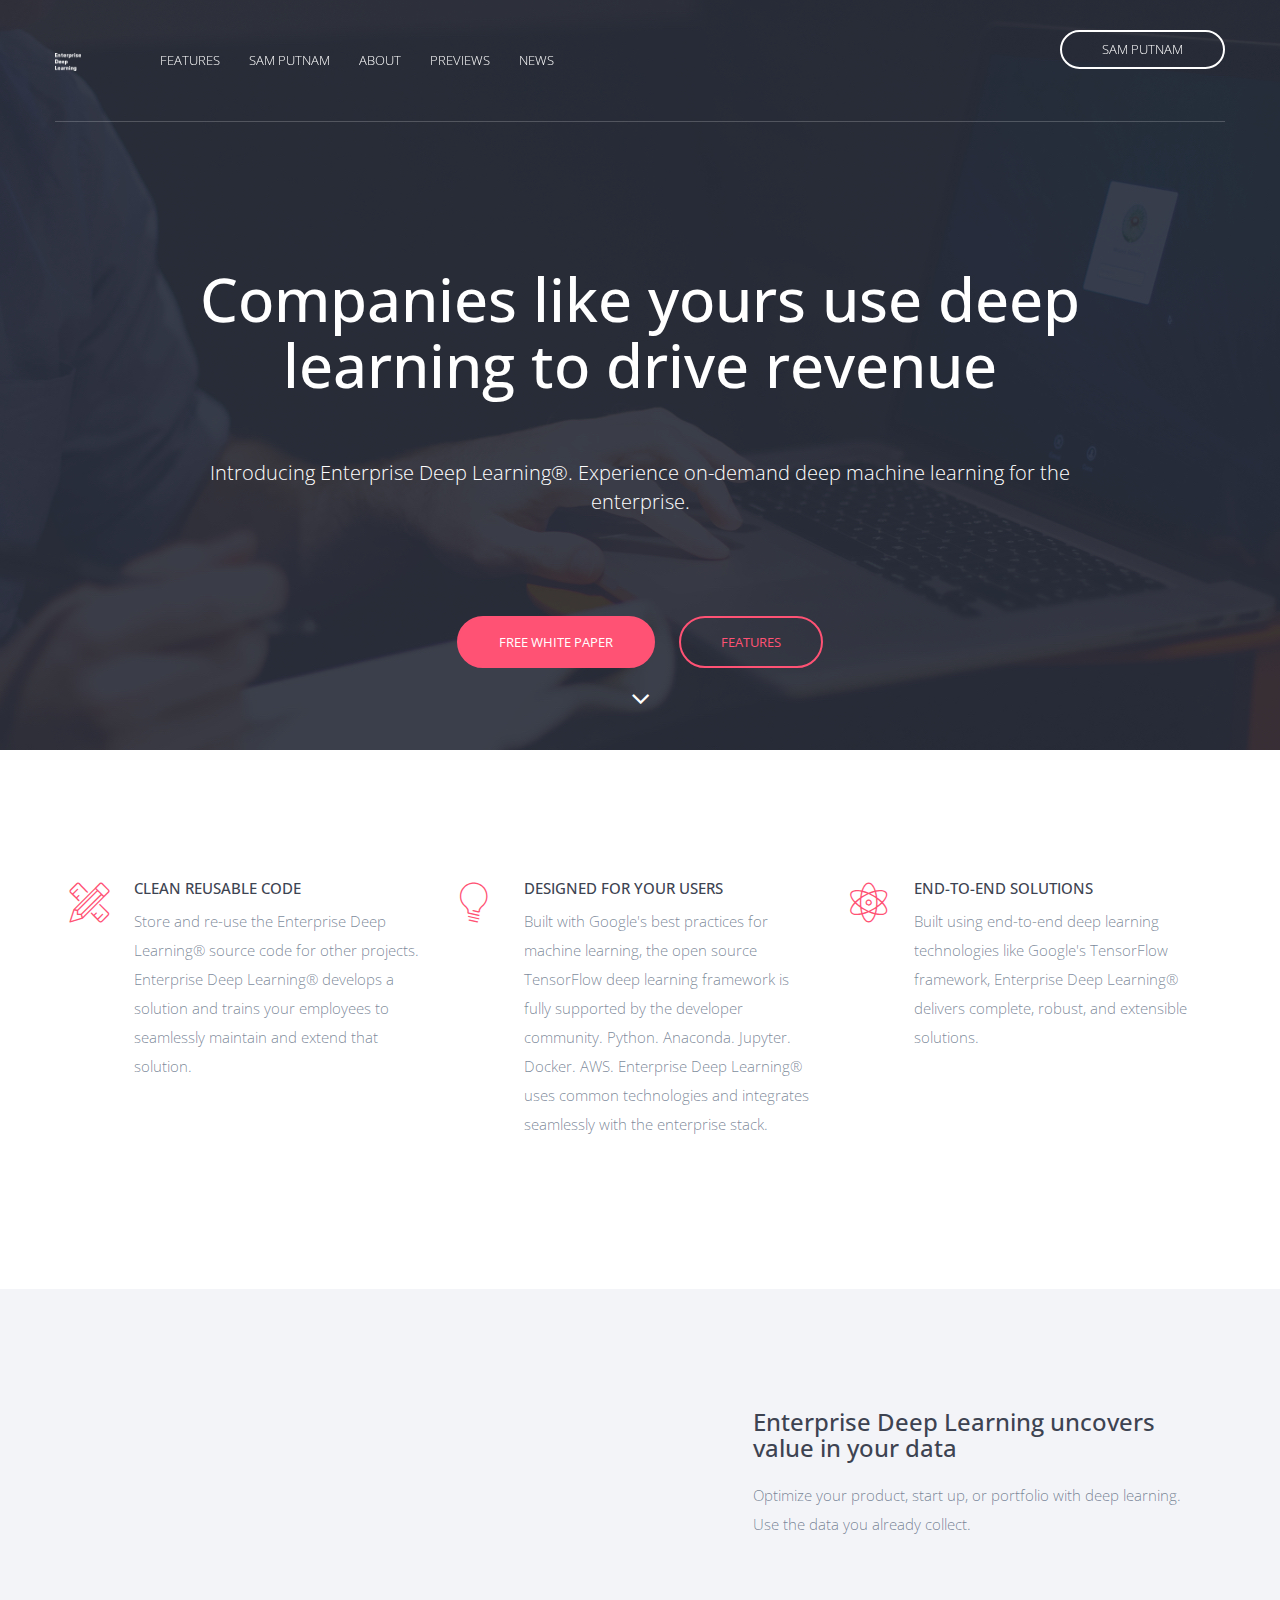
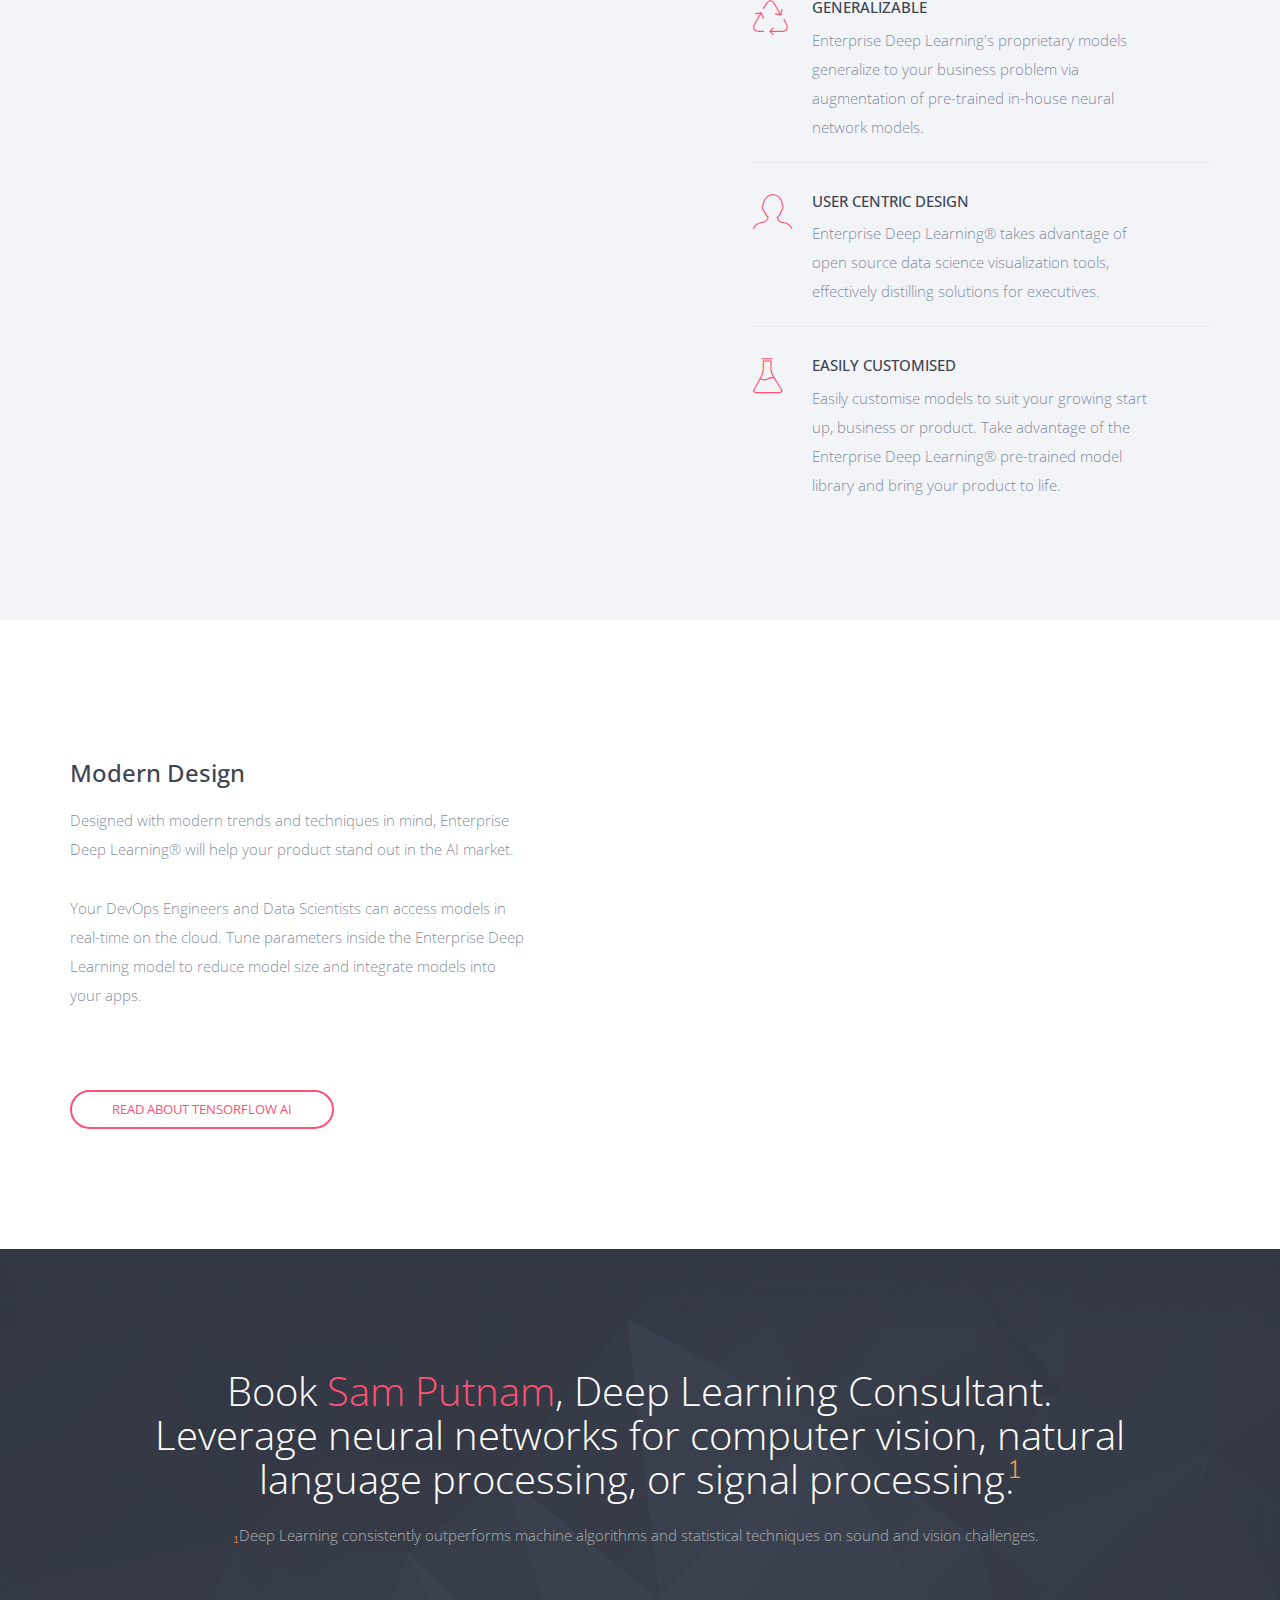
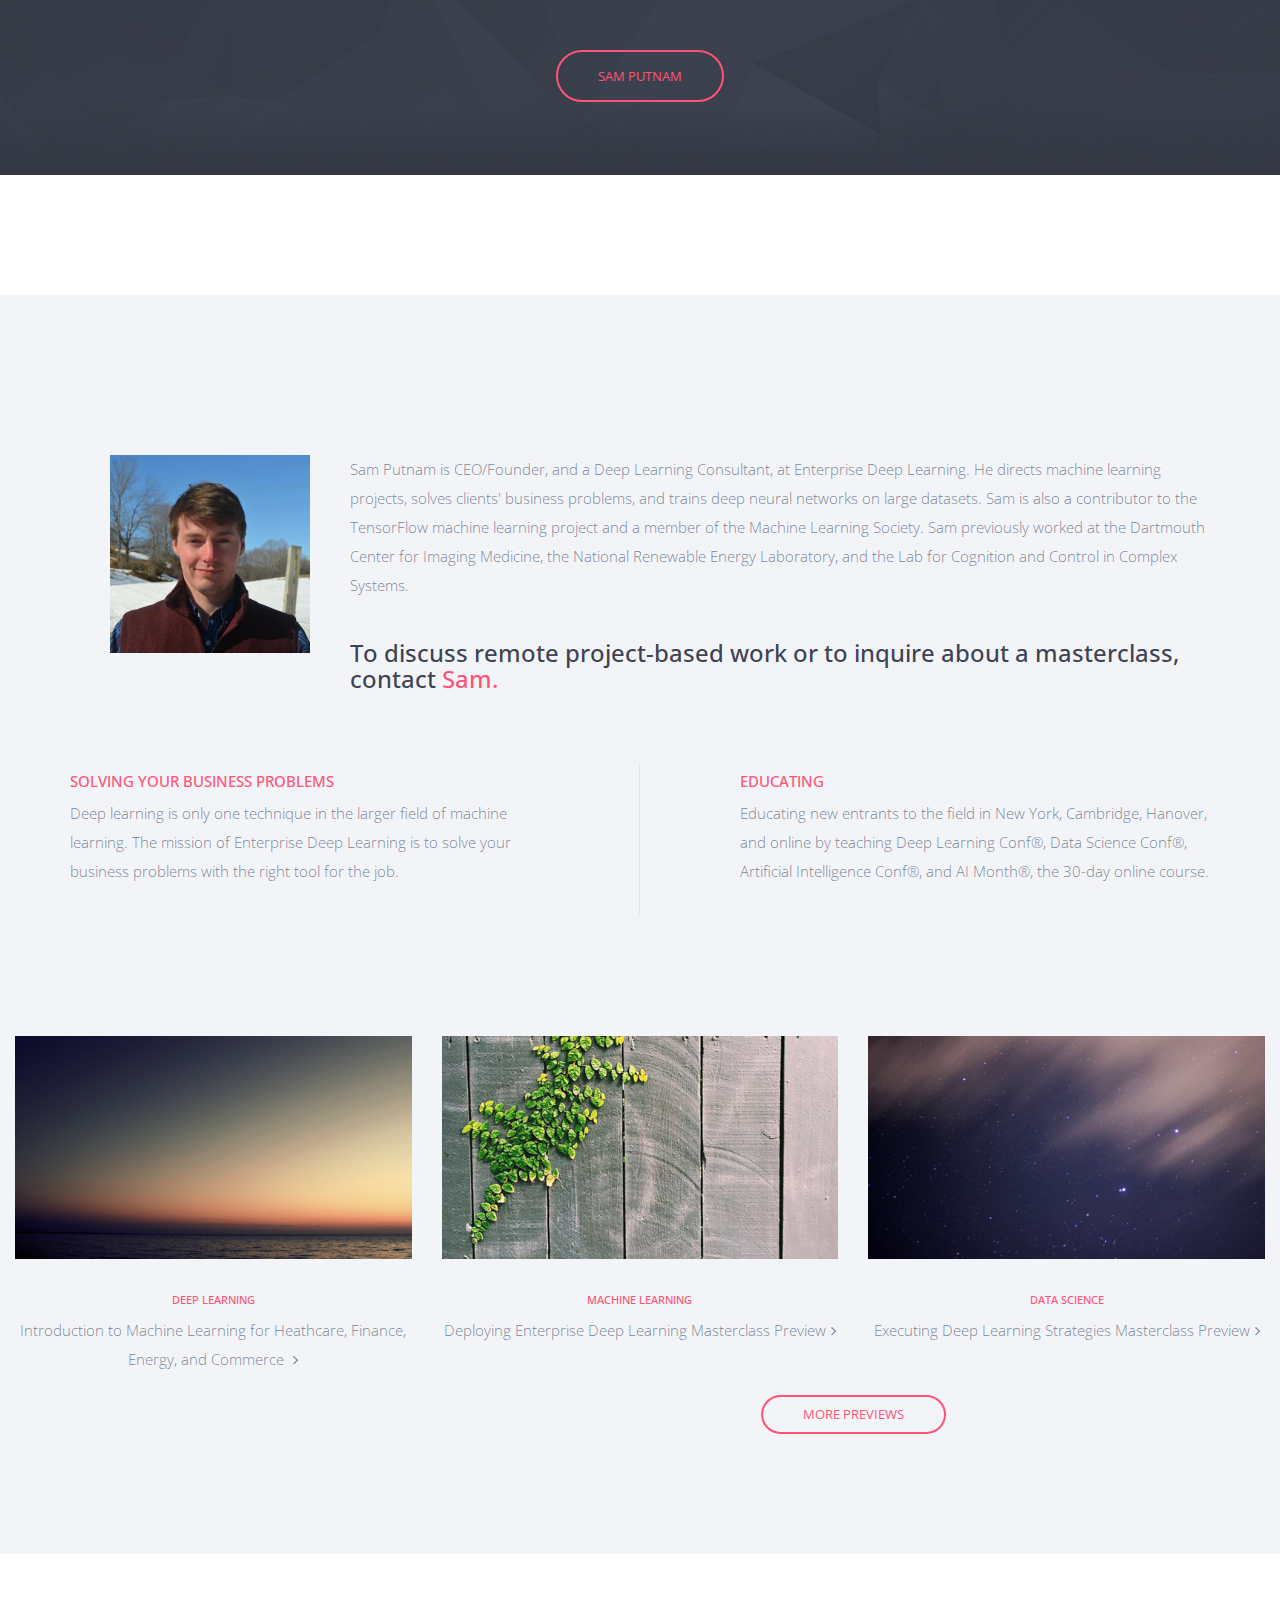
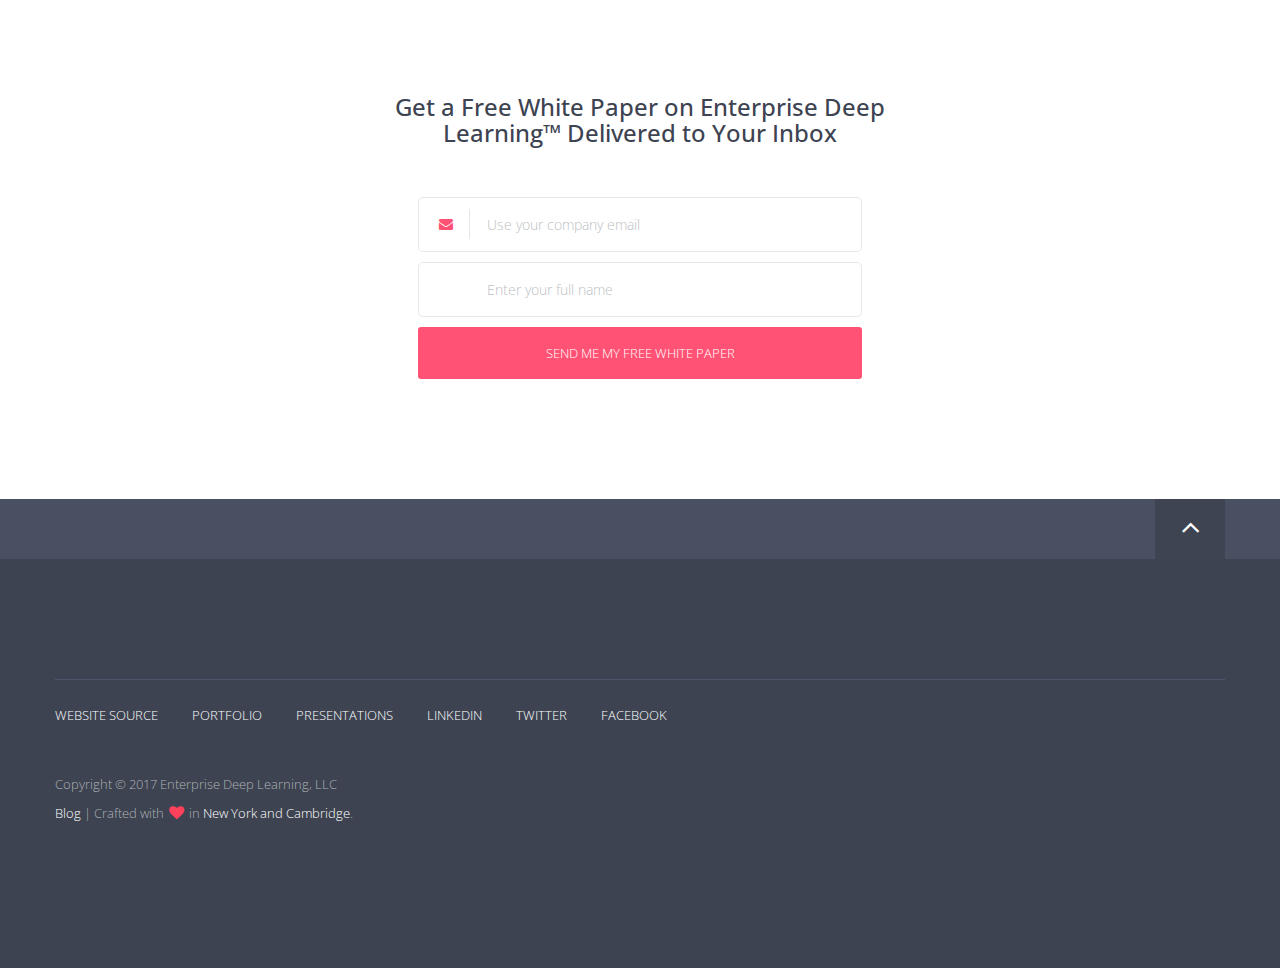
<file: index.html>
<!doctype html>
 <!--[if lt IE 7]>       <html class="no-js lt-ie9 lt-ie8 lt-ie7" lang=""> <![endif]-->
<!--[if IE 7]>         <html class="no-js lt-ie9 lt-ie8" lang=""> <![endif]-->
<!--[if IE 8]>         <html class="no-js lt-ie9" lang=""> <![endif]-->
<!--[if gt IE 8]><!-->   <html class="no-js" lang="">  <!--<![endif]-->
<head>
      <meta charset="utf-8">
     <!--<meta http-equiv="X-UA-Compatible" content="IE=edge,chrome=1">-->
    <meta http-equiv="X-UA-Compatible" content="IE=edge" />
    <title>Enterprise-DL</title>
    <meta  name="description"  content="not ranking">
    <meta name="viewport" content="width=device-width, initial-scale=1">
    <link rel="apple-touch-icon" href="apple-touch-icon.png">
    <link rel="icon" type="image/png" href="favicon-32x32.png" sizes="32x32" />
    <link rel="icon" type="image/png" href="favicon-16x16.png" sizes="16x16" />
    <link rel="stylesheet" href="css/normalize.min.css">
    <link rel="stylesheet" href="css/bootstrap.min.css">
    <link rel="stylesheet" href="css/jquery.fancybox.css">
    <link rel="stylesheet" href="css/flexslider.css">
    <link rel="stylesheet" href="css/styles.css">
    <link rel="stylesheet" href="css/queries.css">
    <link rel="stylesheet" href="css/etline-font.css">
    <link rel="stylesheet" href="bower_components/animate.css/animate.min.css">
    <link rel="stylesheet" href="http://maxcdn.bootstrapcdn.com/font-awesome/4.3.0/css/font-awesome.min.css">
    <script src="js/vendor/modernizr-2.8.3-respond-1.4.2.min.js"></script>
</head>
<body id="top">
    <!--[if lt IE 8]>
    <p class="browserupgrade">You are using an <strong>outdated</strong> browser. Please <a href="http://browsehappy.com/">upgrade your browser</a> to improve your experience.</p>
    <![endif]-->
    <section class="hero">
        <section class="navigation">
            <header>
                <div class="header-content">
                    <div class="logo"><a href="#"><img src="EnterpriseDeepLearning.png" alt="logo" height="18"></a></div>
                    <div class="header-nav">
                        <nav>
                            <ul class="primary-nav">
                                <li><a href="#learn-more">Features</a></li>
                                <li><a href="#team">Sam Putnam</a></li>
                                <li><a href="#about">About</a></li>
                                <li><a href="#previews">Previews</a></li>
                                <li><a href="#download">News</a></li>
                            </ul>
                            <ul class="member-actions">
                                <li><a href="http://samputnam.com" class="btn-white btn-small">Sam Putnam</a></li>
                            </ul>
                        </nav>
                    </div>
                    <div class="navicon">
                        <a class="nav-toggle" href="#"><span></span></a>
                    </div>
                </div>
            </header>
        </section>
        <div class="container">
            <div class="row">
                <div class="col-md-10 col-md-offset-1">
                    <div class="hero-content text-center">
                        <h1>Companies like yours use deep learning to drive revenue</h1>
                     <br>
                        <p class="intro">Introducing Enterprise Deep Learning®.  Experience on-demand deep machine learning for the enterprise.</p>
                        <a href="#download" class="btn btn-fill btn-large btn-margin-right">free White Paper</a> <a href="#learn-more" class="btn btn-accent btn-large">Features</a>
                    </div>
                    <br><br>
                </div>
                <br><br>
            </div>
        </div>
        <div class="down-arrow floating-arrow"><a href="#"><i class="fa fa-angle-down"></i></a></div>
    </section>
    <section class="intro section-padding" id="learn-more">
        <div class="container">
            <div class="row">
                <div class="col-md-4 intro-feature">
                    <div class="intro-icon">
                        <span data-icon="&#xe033;" class="icon"></span>
                    </div>
                    <div class="intro-content">
                        <h5>Clean reusable code</h5>
                        <p>Store and re-use the Enterprise Deep Learning® source code for other projects. Enterprise Deep Learning® develops a solution and trains your employees to seamlessly maintain and extend that solution.</p>
                    </div>
                </div>
                <div class="col-md-4 intro-feature">
                    <div class="intro-icon">
                        <span data-icon="&#xe030;" class="icon"></span>
                    </div>
                    <div class="intro-content">
                        <h5>Designed for your users</h5>
                        <p>Built with Google's best practices for machine learning, the open source TensorFlow deep learning framework is fully supported by the developer community. Python. Anaconda. Jupyter. Docker. AWS. Enterprise Deep Learning® uses common technologies and integrates seamlessly with the enterprise stack.</p>
                    </div>
                </div>
                <div class="col-md-4 intro-feature">
                    <div class="intro-icon">
                        <span data-icon="&#xe046;" class="icon"></span>
                    </div>
                    <div class="intro-content last">
                        <h5>End-to-End Solutions</h5>
                        <p>Built using end-to-end deep learning technologies like Google's TensorFlow framework, Enterprise Deep Learning® delivers complete, robust, and extensible solutions.</p>
                    </div>
                </div>
            </div>
        </div>
    </section>
    </section>
    <section class="features section-padding" id="features">
        <div class="container">
            <div class="row">
                <div class="col-md-5 col-md-offset-7">
                    <div class="feature-list">
                        <h3>Enterprise Deep Learning uncovers value in your data</h3>
                        <p>Optimize your product, start up, or portfolio with deep learning. Use the data you already collect.</p>
                        <ul class="features-stack">
                            <li class="feature-item">
                                <div class="feature-icon">
                                    <span data-icon="&#xe03e;" class="icon"></span>
                                </div>
                                <div class="feature-content">
                                    <h5>Generalizable</h5>
                                    <p>Enterprise Deep Learning's proprietary models generalize to your business problem via augmentation of pre-trained in-house neural network models.</p>
                                </div>
                            </li>
                            <li class="feature-item">
                                <div class="feature-icon">
                                    <span data-icon="&#xe040;" class="icon"></span>
                                </div>
                                <div class="feature-content">
                                    <h5>User Centric Design</h5>
                                    <p>Enterprise Deep Learning® takes advantage of open source data science visualization tools, effectively distilling solutions for executives.</p>
                                </div>
                            </li>
                            <li class="feature-item">
                                <div class="feature-icon">
                                    <span data-icon="&#xe03c;" class="icon"></span>
                                </div>
                                <div class="feature-content">
                                    <h5>Easily Customised</h5>
                                    <p>Easily customise models to suit your growing start up, business or product. Take advantage of the Enterprise Deep Learning® pre-trained model library and bring your product to life.</p>
                                </div>
                            </li>
                        </ul>
                    </div>
                </div>
            </div>
        </div>
        <div class="device-showcase">
            <div class="devices">
                <div class="ipad-wrap wp1"></div>
                <div class="iphone-wrap wp2"></div>
            </div>
        </div>
        <div class="responsive-feature-img"><img src="img/iphone-device.png" alt="responsive devices"></div>
    </section>
    <section class="features-extra section-padding">
        <div class="container">
            <div class="row">
                <div class="col-md-5">
                    <div class="feature-list">
                        <h3>Modern Design</h3>
                        <p>Designed with modern trends and techniques in mind, Enterprise Deep Learning® will help your product stand out in the AI market.</p>
                        <p>Your DevOps Engineers and Data Scientists can access models in real-time on the cloud. Tune parameters inside the Enterprise Deep Learning model to reduce model size and integrate models into your apps.</p>
                        </p>
                        <a href="https://www.tensorflow.org/" class="btn btn-ghost btn-accent btn-small">Read About TensorFlow AI</a>
                    </div>
                </div>
            </div>
        </div>
        <div class="macbook-wrap wp3"></div>
        <div class="responsive-feature-img"><img src="img/macbook-pro.png" alt="responsive devices"></div>
    <section class="hero-strip section-padding" id="team">
        <div class="container">
            <div class="col-md-12 text-center">
                <h2>
                    Book <a href="http://samputnam.com">Sam Putnam</a>, Deep Learning Consultant.<br><span class="sketch">Leverage neural networks for computer vision, natural language processing, or signal processing.<i class="version">1</i></span>
                </h2>
                <p><i class="version"><font size="1">1</font></i>Deep Learning consistently outperforms machine algorithms and statistical techniques on sound and vision challenges.</p>
                <div class="logo-placeholder floating-logo"> <a href="http://samputnam.com" class="btn btn-ghost btn-accent btn-large">Sam Putnam</a></div>
            </div>
        </div>
    </section>
    </section>
    <section class="blog-intro section-padding" id="about">
        <div class="container">
            <div class="row">
                <div class="col-md-12">
                    <div>
    <p style="float: left;"><img src="img/SmallSam.png" width="200px" border="10px" hspace="40"></p><p> Sam Putnam is CEO/Founder, and a Deep Learning Consultant, at Enterprise Deep Learning. He directs machine learning projects, solves clients' business problems, and trains deep neural networks on large datasets. Sam is also a contributor to the TensorFlow machine learning project and a member of the Machine Learning Society.

Sam previously worked at the Dartmouth Center for Imaging Medicine, the National Renewable Energy Laboratory, and the Lab for Cognition and Control in Complex Systems.</p>
                    </div>
                    <h3>To discuss remote project-based work or to inquire about a masterclass, contact <a href="mailto:sam@samputnam.com">Sam.</a></h3>
                </div>
            </div>
            <div class="row">
                <div class="col-md-6 col-sm-12 col-xs-12 leftcol">
                    <h5><a href="http://samputnam.com">SOLVING YOUR BUSINESS PROBLEMS</a></h5>
                 <p>Deep learning is only one technique in the larger field of machine learning. The mission of Enterprise Deep Learning is to solve your business problems with
                    the right tool for the job.</p>
                </div>
                <div class="col-md-6 col-sm-12 col-xs-12 rightcol">
                    <h5><a href="http://samputnam.com">EDUCATING</a></h5>
                    <p>Educating new entrants to the field in New York, Cambridge, Hanover, and online by teaching Deep Learning Conf®, Data Science Conf®, Artificial Intelligence Conf®, and AI Month®, the 30-day online course.</p>
                </div>
            </div>
        </div>
    </section>
    <section class="blog text-center" id="previews">
        <div class="container-fluid">
            <div class="row">
                <div class="col-md-4">
                    <article class="blog-post">
                        <figure>
                            <a href="img/blog-img-01.jpg" class="single_image">
                                <div class="blog-img-wrap">
                                    <div class="overlay">
                                        <i class="fa fa-search"></i>
                                    </div>
                                    <img src="img/blog-img-01.jpg" alt="Enterprise Deep Learning blog image"/>
                                </div>
                            </a>
                            <figcaption>
                            <h2><a href="#" class="blog-category" data-toggle="tooltip" data-placement="top" data-original-title="See more posts">Deep Learning</a></h2>
                            <p><a href="https://www.slideshare.net/SamuelPutnam/introduction-to-ml-for-heathcare-finance-energy-and-commerce-enterprise-deep-learning" class="blog-post-title">Introduction to Machine Learning for Heathcare, Finance, Energy, and Commerce <i class="fa fa-angle-right"></i></a></p>
                            </figcaption>
                        </figure>
                    </article>
                </div>
                <div class="col-md-4">
                    <article class="blog-post">
                        <figure>
                            <a href="img/blog-img-02.jpg" class="single_image">
                                <div class="blog-img-wrap">
                                    <div class="overlay">
                                        <i class="fa fa-search"></i>
                                    </div>
                                    <img src="img/blog-img-02.jpg" alt="Enterprise Deep Learning blog image"/>
                                </div>
                            </a>
                            <figcaption>
                            <h2><a href="#" class="blog-category" data-toggle="tooltip" data-placement="top" data-original-title="See more posts">Machine Learning</a></h2>
                            <p><a href="https://www.slideshare.net/SamuelPutnam/deploying-enterprise-deep-learning-masterclass-preview-enterprise-deep-learning" class="blog-post-title">Deploying Enterprise Deep Learning Masterclass Preview<i class="fa fa-angle-right"></i></a></p>
                            </figcaption>
                        </figure>
                    </article>
                </div>
                <div class="col-md-4">
                    <article class="blog-post">
                        <figure>
                            <a href="img/blog-img-03.jpg" class="single_image">
                                <div class="blog-img-wrap">
                                    <div class="overlay">
                                        <i class="fa fa-search"></i>
                                    </div>
                                    <img src="img/blog-img-03.jpg" class="single_image" alt="Enterprise Deep Learning blog image"/>
                                </div>
                            </a>
                            <figcaption>
                            <h2><a href="#" class="blog-category" data-toggle="tooltip" data-placement="top" data-original-title="See more posts">Data Science</a></h2>
                            <p><a href="https://www.slideshare.net/SamuelPutnam/executing-deep-learning-strategies-masterclass-preview-enterprise-deep-learning" class="blog-post-title">Executing Deep Learning Strategies Masterclass Preview<i class="fa fa-angle-right"></i></a></p>
                            </figcaption>
                        </figure>
                    </article>
                </div>
                <a href="https://www.slideshare.net/SamuelPutnam/presentations" class="btn btn-ghost btn-accent btn-small">More Previews</a>
            </div>
        </div>
    </section>
<!--    <section class="testimonial-slider section-padding text-center">
        <div class="container">
            <div class="row">
                <div class="col-md-12">
                    <div class="flexslider">
                        <ul class="slides">
                            <li>
                                <div class="avatar"><img src="img/avatar.jpg" alt="Enterprise Deep Learning Testimonial Avatar"></div>
                                <h2>"Sam gave us valuable insight into our business problem."</h2>
                                <p class="author">Andrew Holson, Chief Operating Officer.</p>
                            </li>
                            <li>
                                <div class="avatar"><img src="img/mani.jpg" alt="Enterprise Deep Learning Testimonial Avatar"></div>
                                <h2>"Sam put together a very reasonable proposal for a technical project for our large userbase."</h2>
                                <p class="author">Charlie Hitchcock, Founder.</p>
                            </li>
                            <li>
                                <div class="avatar"><img src="img/130.jpg" alt="Enterprise Deep Learning Testimonial Avatar"></div>
                                <h2>"Sam is an excellent programmer."</h2>
                                <p class="author">Brian Pogue, Professor</p>
                            </li>
                        </ul>
                    </div>
                </div>
            </div>
        </div>
    </section> -->
    <section class="sign-up section-padding text-center" id="download">
        <div class="container">
            <div class="row">
                <div class="col-md-6 col-md-offset-3">
                    <h3>Get a Free White Paper on Enterprise Deep Learning™ Delivered to Your Inbox</h3>
                    <p> </p>
                    <form class="signup-form" method="POST" action="http://samputnam.com" role="form">
                           <input type="hidden" name="u" value="e4d492e0f91d66386ac4eaa21">
    <input type="hidden" name="id" value="3343b8f031">
                        <div class="form-input-group">
                            <i class="fa fa-envelope"></i><input type="text" class="" name="MERGE0" placeholder="Use your company email" required>
                        </div>
                        <div class="form-input-group">
                            <input type="text" class="" name="MERGE1" placeholder="Enter your full name" required>
                        </div>
                        <button type="submit" class="btn-fill sign-up-btn">Send Me My Free White Paper</button>
                    </form>
                </div>
            </div>
        </div>
    </section>
    <section class="to-top">
        <div class="container">
            <div class="row">
                <div class="to-top-wrap">
                    <a href="#top" class="top"><i class="fa fa-angle-up"></i></a>
                </div>
            </div>
        </div>
    </section>
    <footer>
        <div class="container">
            <div class="row" >
                <!--<div class="col-md-7">
                     <div class="social-share">
                    <p>Share Enterprise Deep Learning with your friends</p>
                    <p><a href="twitter.com/edeeplearning" class="twitter-share"><i class="fa fa-twitter"></i></a> <a href="https://www.facebook.com/Enterprise-Deep-Learning-302135370212802/" class="facebook-share"><i class="fa fa-facebook"></i></a></p>
                </div>-->
                    <div class="footer-links">
                        <ul class="footer-group">
                            <li><a href="http://github.com/enterprisedeeplearning/enterprisedeeplearning.github.io">Website Source</a></li>
                            <li><a href="http://www.github.com/samdeeplearning">Portfolio</a></li>
                            <li><a href="https://www.slideshare.net/SamuelPutnam/presentations">Presentations</a></li>
                            <li><a href="https://www.linkedin.com/company-beta/11121247/">LinkedIn</a></li>
                            <li><a href="https://www.twitter.com/samputnamconsul">Twitter</a></li>
                            <li><a href="https://www.facebook.com/samputnamconsulting">Facebook</a></li>
                        </ul>
                        <p>Copyright © 2017 Enterprise Deep Learning, LLC<br>
                        <a href="http://medium.com/spblog">Blog</a> | Crafted with <span class="fa fa-heart pulse2"></span> in <a href="https://medium.com/spblog/news-upcoming-talks-6f2a8bf6657b">New York and Cambridge</a>.</p>
                    </div>
               
                </div>
            </div>
        </div>
    </footer>
    <script src="http://ajax.googleapis.com/ajax/libs/jquery/1.11.2/jquery.min.js"></script>
    <script>window.jQuery || document.write('<script src="js/vendor/jquery-1.11.2.min.js"><\/script>')</script>
    <script src="bower_components/retina.js/dist/retina.js"></script>
    <script src="js/jquery.fancybox.pack.js"></script>
    <script src="js/vendor/bootstrap.min.js"></script>
    <script src="js/scripts.js"></script>
    <script src="js/jquery.flexslider-min.js"></script>
    <script src="bower_components/classie/classie.js"></script>
    <script src="bower_components/jquery-waypoints/lib/jquery.waypoints.min.js"></script>
    <!-- Google Analytics: change UA-XXXXX-X to be your site's ID. -->
    <script>
    (function(b,o,i,l,e,r){b.GoogleAnalyticsObject=l;b[l]||(b[l]=
    function(){(b[l].q=b[l].q||[]).push(arguments)});b[l].l=+new Date;
    e=o.createElement(i);r=o.getElementsByTagName(i)[0];
    e.src='//www.google-analytics.com/analytics.js';
    r.parentNode.insertBefore(e,r)}(window,document,'script','ga'));
    ga('create','UA-90551507-4','auto');ga('send','pageview');
    </script>
</body>
</html>
</file>
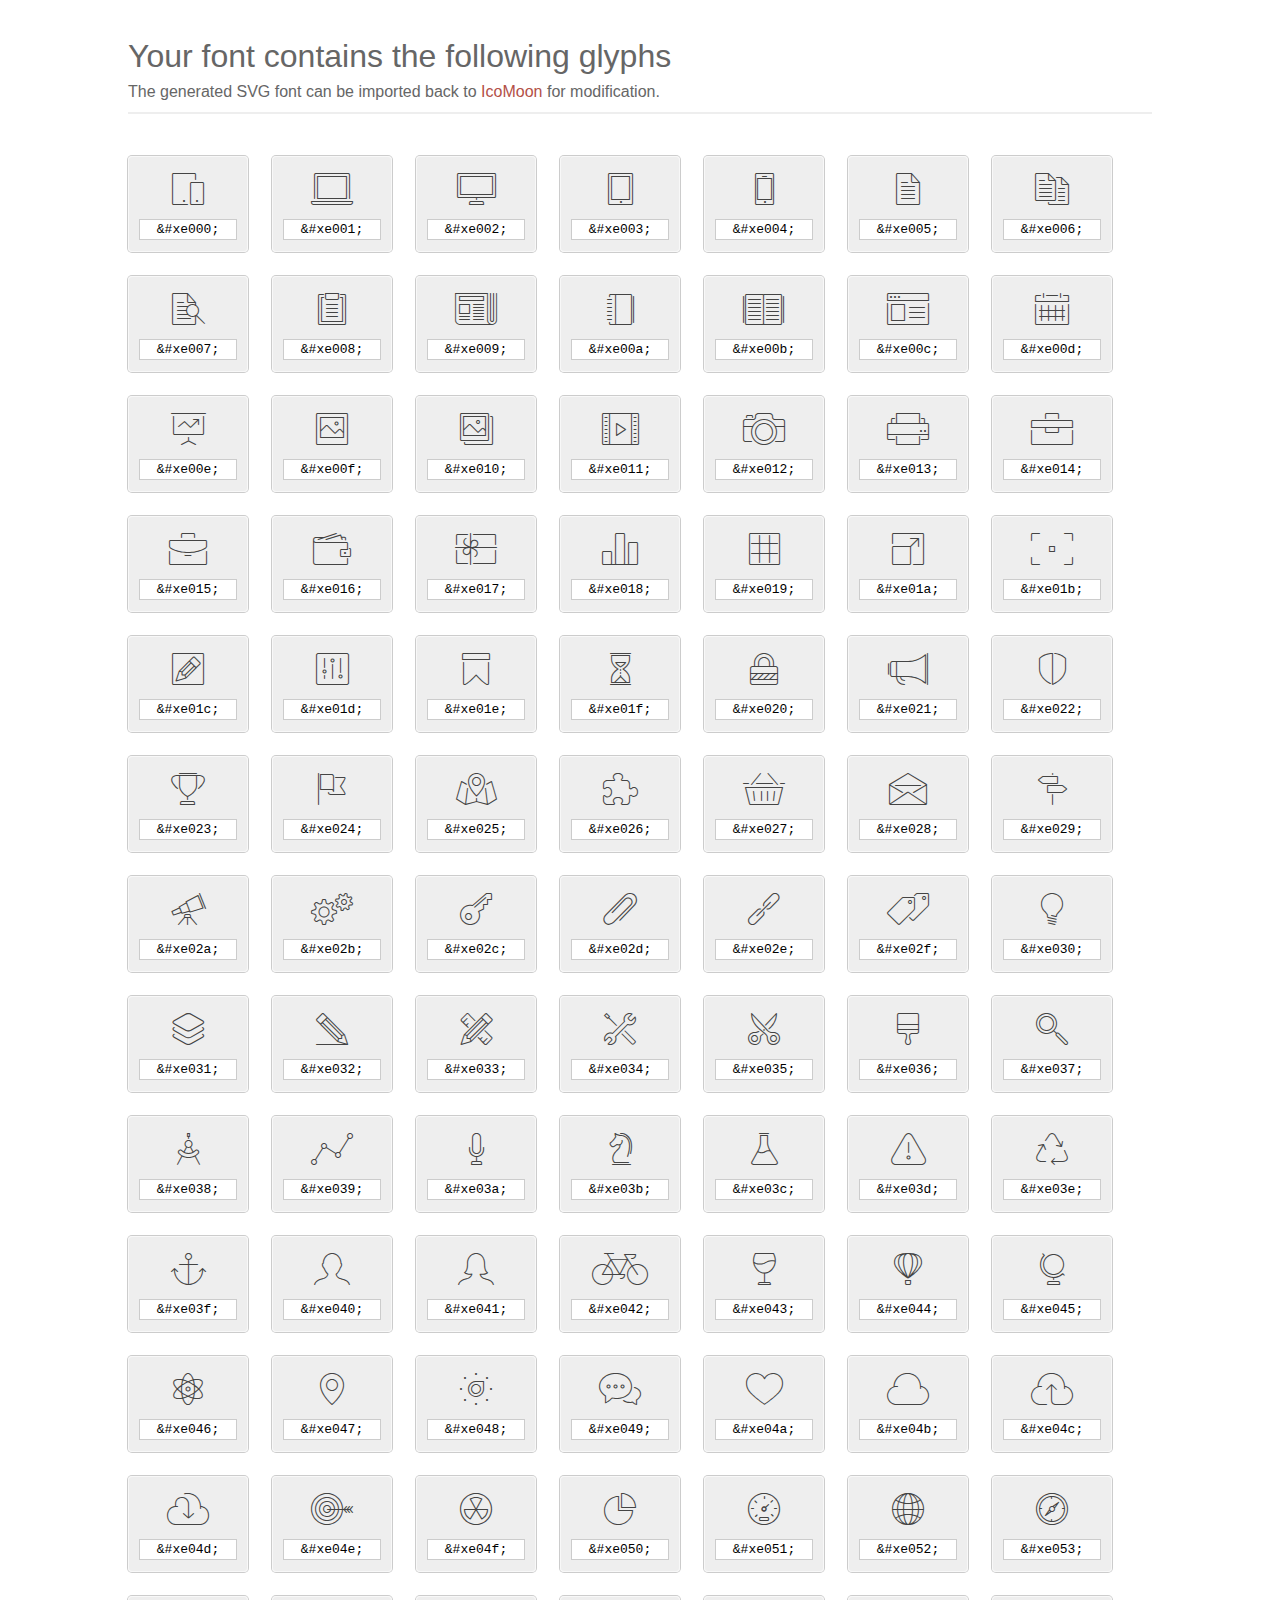
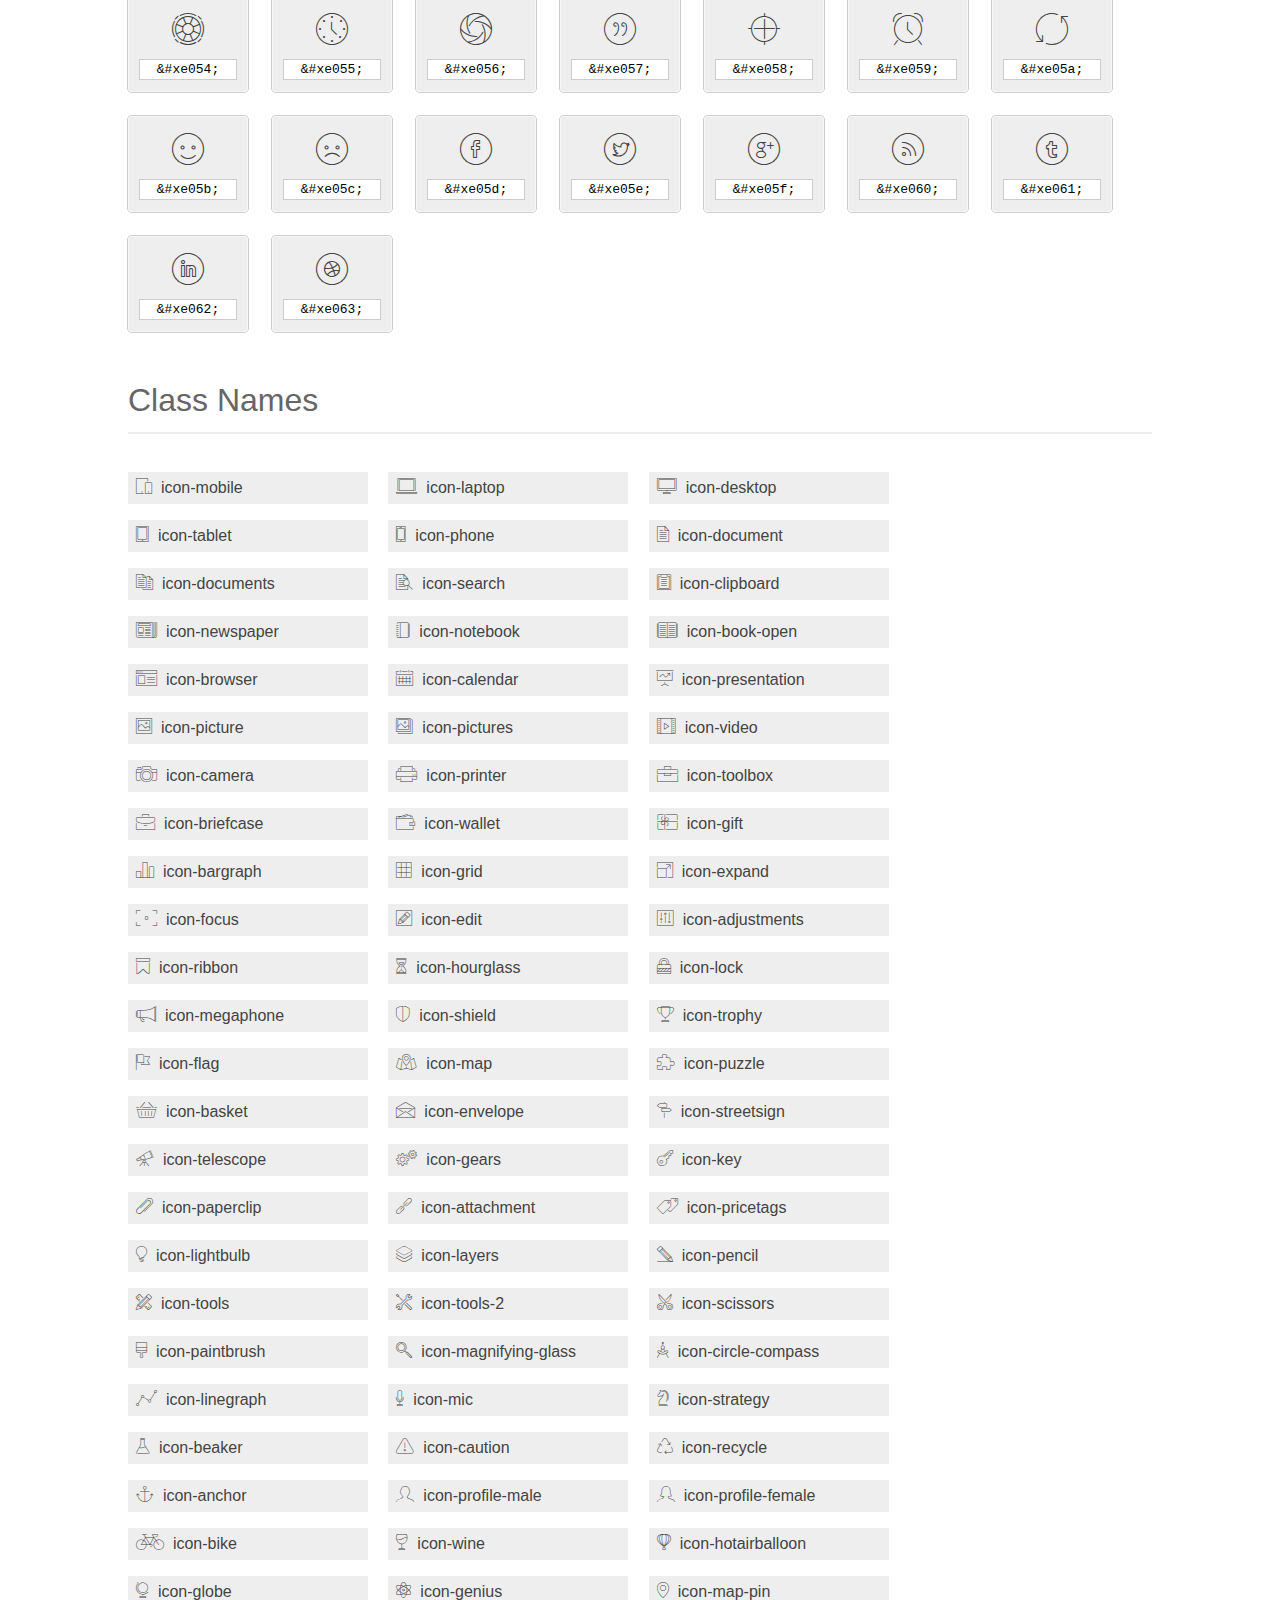
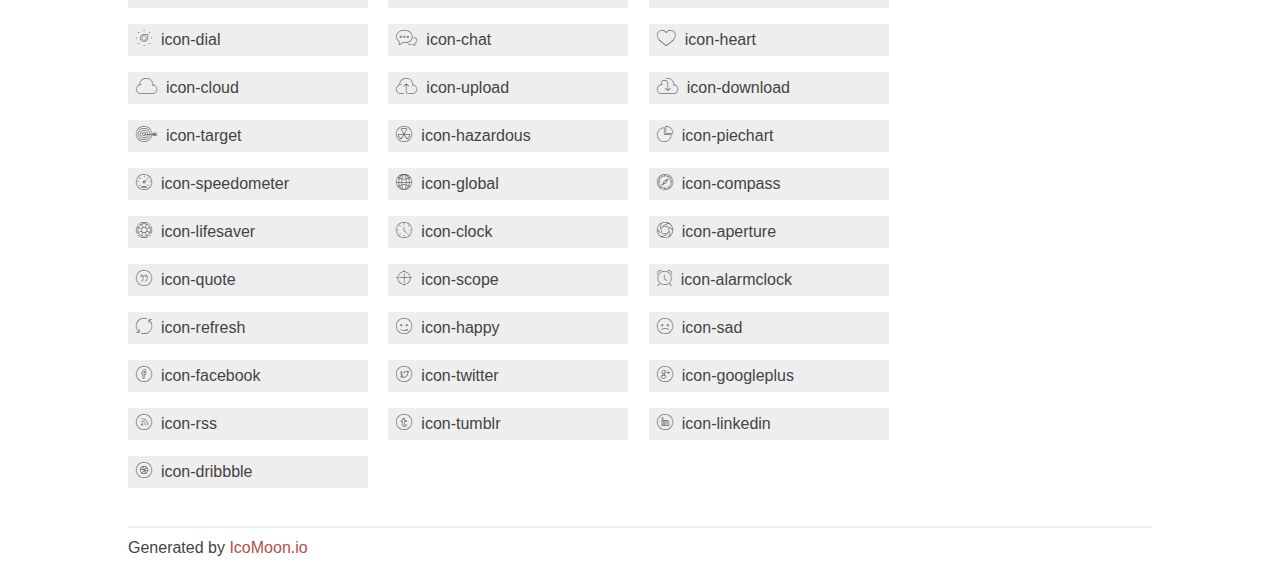
<file: fonts/et-line-font/index.html>
<!doctype html>
<html>
<head>
<title>Your Font/Glyphs</title>
<link rel="stylesheet" href="style.css" />
<!--[if lte IE 7]><script src="lte-ie7.js"></script><![endif]-->
<style>
	section, header, footer {display: block;}
	body {
		font-family: sans-serif;
		color: #444;
		line-height: 1.5;
		font-size: 1em;
	}
	* {
		-moz-box-sizing: border-box;
		-webkit-box-sizing: border-box;
		box-sizing: border-box;
		margin: 0;
		padding: 0;
	}
	.glyph {
		font-size: 16px;
		float: left;
		text-align: center;
		background: #eee;
		padding: .75em;
		margin: .75em 1.5em .75em 0;
		width: 7.5em;
		border-radius: .25em;
		box-shadow: inset 0 0 0 1px #f8f8f8, 0 0 0 1px #CCC;
	}
	.glyph input {
		font-family: consolas, monospace;
		font-size: 13px;
		width: 100%;
		text-align: center;
		border: 0;
		box-shadow: 0 0 0 1px #ccc;
		padding: .125em;
	}
	.w-main {
		width: 80%;
	}
	.centered {
		margin-left: auto;
		margin-right: auto;
	}
	.fs1 {
		font-size: 2em;
	}
	header {
		margin: 2em 0;
		padding-bottom: .5em;
		color: #666;
		box-shadow: 0 2px #eee;
	}
	header h1 {
		font-size: 2em;
		font-weight: normal;
	}
	.clearfix:before, .clearfix:after { content: ""; display: table; }
	.clearfix:after, .clear { clear: both; }
	footer {
		margin-top: 2em;
		padding: .5em 0;
		box-shadow: 0 -2px #eee;
	}
	a, a:visited {
		color: #B35047;
		text-decoration: none;
	}
	a:hover, a:focus {color: #000;}
	.box1 {
		font-size: 16px;
		display: inline-block;
		width: 15em;
		padding: .25em .5em;
		background: #eee;
		margin: .5em 1em .5em 0;
	}
</style>
</head>
<body>
	<div class="w-main centered">
	<section class="mtm clearfix" id="glyphs">
	<header>
		<h1>Your font contains the following glyphs</h1>
		<p>The generated SVG font can be imported back to <a href="http://icomoon.io/app">IcoMoon</a> for modification.</p>
	</header>
	<div class="glyph">
		<div class="fs1" aria-hidden="true" data-icon="&#xe000;"></div>
		<input type="text" readonly="readonly" value="&amp;#xe000;" />
	</div>
	<div class="glyph">
		<div class="fs1" aria-hidden="true" data-icon="&#xe001;"></div>
		<input type="text" readonly="readonly" value="&amp;#xe001;" />
	</div>
	<div class="glyph">
		<div class="fs1" aria-hidden="true" data-icon="&#xe002;"></div>
		<input type="text" readonly="readonly" value="&amp;#xe002;" />
	</div>
	<div class="glyph">
		<div class="fs1" aria-hidden="true" data-icon="&#xe003;"></div>
		<input type="text" readonly="readonly" value="&amp;#xe003;" />
	</div>
	<div class="glyph">
		<div class="fs1" aria-hidden="true" data-icon="&#xe004;"></div>
		<input type="text" readonly="readonly" value="&amp;#xe004;" />
	</div>
	<div class="glyph">
		<div class="fs1" aria-hidden="true" data-icon="&#xe005;"></div>
		<input type="text" readonly="readonly" value="&amp;#xe005;" />
	</div>
	<div class="glyph">
		<div class="fs1" aria-hidden="true" data-icon="&#xe006;"></div>
		<input type="text" readonly="readonly" value="&amp;#xe006;" />
	</div>
	<div class="glyph">
		<div class="fs1" aria-hidden="true" data-icon="&#xe007;"></div>
		<input type="text" readonly="readonly" value="&amp;#xe007;" />
	</div>
	<div class="glyph">
		<div class="fs1" aria-hidden="true" data-icon="&#xe008;"></div>
		<input type="text" readonly="readonly" value="&amp;#xe008;" />
	</div>
	<div class="glyph">
		<div class="fs1" aria-hidden="true" data-icon="&#xe009;"></div>
		<input type="text" readonly="readonly" value="&amp;#xe009;" />
	</div>
	<div class="glyph">
		<div class="fs1" aria-hidden="true" data-icon="&#xe00a;"></div>
		<input type="text" readonly="readonly" value="&amp;#xe00a;" />
	</div>
	<div class="glyph">
		<div class="fs1" aria-hidden="true" data-icon="&#xe00b;"></div>
		<input type="text" readonly="readonly" value="&amp;#xe00b;" />
	</div>
	<div class="glyph">
		<div class="fs1" aria-hidden="true" data-icon="&#xe00c;"></div>
		<input type="text" readonly="readonly" value="&amp;#xe00c;" />
	</div>
	<div class="glyph">
		<div class="fs1" aria-hidden="true" data-icon="&#xe00d;"></div>
		<input type="text" readonly="readonly" value="&amp;#xe00d;" />
	</div>
	<div class="glyph">
		<div class="fs1" aria-hidden="true" data-icon="&#xe00e;"></div>
		<input type="text" readonly="readonly" value="&amp;#xe00e;" />
	</div>
	<div class="glyph">
		<div class="fs1" aria-hidden="true" data-icon="&#xe00f;"></div>
		<input type="text" readonly="readonly" value="&amp;#xe00f;" />
	</div>
	<div class="glyph">
		<div class="fs1" aria-hidden="true" data-icon="&#xe010;"></div>
		<input type="text" readonly="readonly" value="&amp;#xe010;" />
	</div>
	<div class="glyph">
		<div class="fs1" aria-hidden="true" data-icon="&#xe011;"></div>
		<input type="text" readonly="readonly" value="&amp;#xe011;" />
	</div>
	<div class="glyph">
		<div class="fs1" aria-hidden="true" data-icon="&#xe012;"></div>
		<input type="text" readonly="readonly" value="&amp;#xe012;" />
	</div>
	<div class="glyph">
		<div class="fs1" aria-hidden="true" data-icon="&#xe013;"></div>
		<input type="text" readonly="readonly" value="&amp;#xe013;" />
	</div>
	<div class="glyph">
		<div class="fs1" aria-hidden="true" data-icon="&#xe014;"></div>
		<input type="text" readonly="readonly" value="&amp;#xe014;" />
	</div>
	<div class="glyph">
		<div class="fs1" aria-hidden="true" data-icon="&#xe015;"></div>
		<input type="text" readonly="readonly" value="&amp;#xe015;" />
	</div>
	<div class="glyph">
		<div class="fs1" aria-hidden="true" data-icon="&#xe016;"></div>
		<input type="text" readonly="readonly" value="&amp;#xe016;" />
	</div>
	<div class="glyph">
		<div class="fs1" aria-hidden="true" data-icon="&#xe017;"></div>
		<input type="text" readonly="readonly" value="&amp;#xe017;" />
	</div>
	<div class="glyph">
		<div class="fs1" aria-hidden="true" data-icon="&#xe018;"></div>
		<input type="text" readonly="readonly" value="&amp;#xe018;" />
	</div>
	<div class="glyph">
		<div class="fs1" aria-hidden="true" data-icon="&#xe019;"></div>
		<input type="text" readonly="readonly" value="&amp;#xe019;" />
	</div>
	<div class="glyph">
		<div class="fs1" aria-hidden="true" data-icon="&#xe01a;"></div>
		<input type="text" readonly="readonly" value="&amp;#xe01a;" />
	</div>
	<div class="glyph">
		<div class="fs1" aria-hidden="true" data-icon="&#xe01b;"></div>
		<input type="text" readonly="readonly" value="&amp;#xe01b;" />
	</div>
	<div class="glyph">
		<div class="fs1" aria-hidden="true" data-icon="&#xe01c;"></div>
		<input type="text" readonly="readonly" value="&amp;#xe01c;" />
	</div>
	<div class="glyph">
		<div class="fs1" aria-hidden="true" data-icon="&#xe01d;"></div>
		<input type="text" readonly="readonly" value="&amp;#xe01d;" />
	</div>
	<div class="glyph">
		<div class="fs1" aria-hidden="true" data-icon="&#xe01e;"></div>
		<input type="text" readonly="readonly" value="&amp;#xe01e;" />
	</div>
	<div class="glyph">
		<div class="fs1" aria-hidden="true" data-icon="&#xe01f;"></div>
		<input type="text" readonly="readonly" value="&amp;#xe01f;" />
	</div>
	<div class="glyph">
		<div class="fs1" aria-hidden="true" data-icon="&#xe020;"></div>
		<input type="text" readonly="readonly" value="&amp;#xe020;" />
	</div>
	<div class="glyph">
		<div class="fs1" aria-hidden="true" data-icon="&#xe021;"></div>
		<input type="text" readonly="readonly" value="&amp;#xe021;" />
	</div>
	<div class="glyph">
		<div class="fs1" aria-hidden="true" data-icon="&#xe022;"></div>
		<input type="text" readonly="readonly" value="&amp;#xe022;" />
	</div>
	<div class="glyph">
		<div class="fs1" aria-hidden="true" data-icon="&#xe023;"></div>
		<input type="text" readonly="readonly" value="&amp;#xe023;" />
	</div>
	<div class="glyph">
		<div class="fs1" aria-hidden="true" data-icon="&#xe024;"></div>
		<input type="text" readonly="readonly" value="&amp;#xe024;" />
	</div>
	<div class="glyph">
		<div class="fs1" aria-hidden="true" data-icon="&#xe025;"></div>
		<input type="text" readonly="readonly" value="&amp;#xe025;" />
	</div>
	<div class="glyph">
		<div class="fs1" aria-hidden="true" data-icon="&#xe026;"></div>
		<input type="text" readonly="readonly" value="&amp;#xe026;" />
	</div>
	<div class="glyph">
		<div class="fs1" aria-hidden="true" data-icon="&#xe027;"></div>
		<input type="text" readonly="readonly" value="&amp;#xe027;" />
	</div>
	<div class="glyph">
		<div class="fs1" aria-hidden="true" data-icon="&#xe028;"></div>
		<input type="text" readonly="readonly" value="&amp;#xe028;" />
	</div>
	<div class="glyph">
		<div class="fs1" aria-hidden="true" data-icon="&#xe029;"></div>
		<input type="text" readonly="readonly" value="&amp;#xe029;" />
	</div>
	<div class="glyph">
		<div class="fs1" aria-hidden="true" data-icon="&#xe02a;"></div>
		<input type="text" readonly="readonly" value="&amp;#xe02a;" />
	</div>
	<div class="glyph">
		<div class="fs1" aria-hidden="true" data-icon="&#xe02b;"></div>
		<input type="text" readonly="readonly" value="&amp;#xe02b;" />
	</div>
	<div class="glyph">
		<div class="fs1" aria-hidden="true" data-icon="&#xe02c;"></div>
		<input type="text" readonly="readonly" value="&amp;#xe02c;" />
	</div>
	<div class="glyph">
		<div class="fs1" aria-hidden="true" data-icon="&#xe02d;"></div>
		<input type="text" readonly="readonly" value="&amp;#xe02d;" />
	</div>
	<div class="glyph">
		<div class="fs1" aria-hidden="true" data-icon="&#xe02e;"></div>
		<input type="text" readonly="readonly" value="&amp;#xe02e;" />
	</div>
	<div class="glyph">
		<div class="fs1" aria-hidden="true" data-icon="&#xe02f;"></div>
		<input type="text" readonly="readonly" value="&amp;#xe02f;" />
	</div>
	<div class="glyph">
		<div class="fs1" aria-hidden="true" data-icon="&#xe030;"></div>
		<input type="text" readonly="readonly" value="&amp;#xe030;" />
	</div>
	<div class="glyph">
		<div class="fs1" aria-hidden="true" data-icon="&#xe031;"></div>
		<input type="text" readonly="readonly" value="&amp;#xe031;" />
	</div>
	<div class="glyph">
		<div class="fs1" aria-hidden="true" data-icon="&#xe032;"></div>
		<input type="text" readonly="readonly" value="&amp;#xe032;" />
	</div>
	<div class="glyph">
		<div class="fs1" aria-hidden="true" data-icon="&#xe033;"></div>
		<input type="text" readonly="readonly" value="&amp;#xe033;" />
	</div>
	<div class="glyph">
		<div class="fs1" aria-hidden="true" data-icon="&#xe034;"></div>
		<input type="text" readonly="readonly" value="&amp;#xe034;" />
	</div>
	<div class="glyph">
		<div class="fs1" aria-hidden="true" data-icon="&#xe035;"></div>
		<input type="text" readonly="readonly" value="&amp;#xe035;" />
	</div>
	<div class="glyph">
		<div class="fs1" aria-hidden="true" data-icon="&#xe036;"></div>
		<input type="text" readonly="readonly" value="&amp;#xe036;" />
	</div>
	<div class="glyph">
		<div class="fs1" aria-hidden="true" data-icon="&#xe037;"></div>
		<input type="text" readonly="readonly" value="&amp;#xe037;" />
	</div>
	<div class="glyph">
		<div class="fs1" aria-hidden="true" data-icon="&#xe038;"></div>
		<input type="text" readonly="readonly" value="&amp;#xe038;" />
	</div>
	<div class="glyph">
		<div class="fs1" aria-hidden="true" data-icon="&#xe039;"></div>
		<input type="text" readonly="readonly" value="&amp;#xe039;" />
	</div>
	<div class="glyph">
		<div class="fs1" aria-hidden="true" data-icon="&#xe03a;"></div>
		<input type="text" readonly="readonly" value="&amp;#xe03a;" />
	</div>
	<div class="glyph">
		<div class="fs1" aria-hidden="true" data-icon="&#xe03b;"></div>
		<input type="text" readonly="readonly" value="&amp;#xe03b;" />
	</div>
	<div class="glyph">
		<div class="fs1" aria-hidden="true" data-icon="&#xe03c;"></div>
		<input type="text" readonly="readonly" value="&amp;#xe03c;" />
	</div>
	<div class="glyph">
		<div class="fs1" aria-hidden="true" data-icon="&#xe03d;"></div>
		<input type="text" readonly="readonly" value="&amp;#xe03d;" />
	</div>
	<div class="glyph">
		<div class="fs1" aria-hidden="true" data-icon="&#xe03e;"></div>
		<input type="text" readonly="readonly" value="&amp;#xe03e;" />
	</div>
	<div class="glyph">
		<div class="fs1" aria-hidden="true" data-icon="&#xe03f;"></div>
		<input type="text" readonly="readonly" value="&amp;#xe03f;" />
	</div>
	<div class="glyph">
		<div class="fs1" aria-hidden="true" data-icon="&#xe040;"></div>
		<input type="text" readonly="readonly" value="&amp;#xe040;" />
	</div>
	<div class="glyph">
		<div class="fs1" aria-hidden="true" data-icon="&#xe041;"></div>
		<input type="text" readonly="readonly" value="&amp;#xe041;" />
	</div>
	<div class="glyph">
		<div class="fs1" aria-hidden="true" data-icon="&#xe042;"></div>
		<input type="text" readonly="readonly" value="&amp;#xe042;" />
	</div>
	<div class="glyph">
		<div class="fs1" aria-hidden="true" data-icon="&#xe043;"></div>
		<input type="text" readonly="readonly" value="&amp;#xe043;" />
	</div>
	<div class="glyph">
		<div class="fs1" aria-hidden="true" data-icon="&#xe044;"></div>
		<input type="text" readonly="readonly" value="&amp;#xe044;" />
	</div>
	<div class="glyph">
		<div class="fs1" aria-hidden="true" data-icon="&#xe045;"></div>
		<input type="text" readonly="readonly" value="&amp;#xe045;" />
	</div>
	<div class="glyph">
		<div class="fs1" aria-hidden="true" data-icon="&#xe046;"></div>
		<input type="text" readonly="readonly" value="&amp;#xe046;" />
	</div>
	<div class="glyph">
		<div class="fs1" aria-hidden="true" data-icon="&#xe047;"></div>
		<input type="text" readonly="readonly" value="&amp;#xe047;" />
	</div>
	<div class="glyph">
		<div class="fs1" aria-hidden="true" data-icon="&#xe048;"></div>
		<input type="text" readonly="readonly" value="&amp;#xe048;" />
	</div>
	<div class="glyph">
		<div class="fs1" aria-hidden="true" data-icon="&#xe049;"></div>
		<input type="text" readonly="readonly" value="&amp;#xe049;" />
	</div>
	<div class="glyph">
		<div class="fs1" aria-hidden="true" data-icon="&#xe04a;"></div>
		<input type="text" readonly="readonly" value="&amp;#xe04a;" />
	</div>
	<div class="glyph">
		<div class="fs1" aria-hidden="true" data-icon="&#xe04b;"></div>
		<input type="text" readonly="readonly" value="&amp;#xe04b;" />
	</div>
	<div class="glyph">
		<div class="fs1" aria-hidden="true" data-icon="&#xe04c;"></div>
		<input type="text" readonly="readonly" value="&amp;#xe04c;" />
	</div>
	<div class="glyph">
		<div class="fs1" aria-hidden="true" data-icon="&#xe04d;"></div>
		<input type="text" readonly="readonly" value="&amp;#xe04d;" />
	</div>
	<div class="glyph">
		<div class="fs1" aria-hidden="true" data-icon="&#xe04e;"></div>
		<input type="text" readonly="readonly" value="&amp;#xe04e;" />
	</div>
	<div class="glyph">
		<div class="fs1" aria-hidden="true" data-icon="&#xe04f;"></div>
		<input type="text" readonly="readonly" value="&amp;#xe04f;" />
	</div>
	<div class="glyph">
		<div class="fs1" aria-hidden="true" data-icon="&#xe050;"></div>
		<input type="text" readonly="readonly" value="&amp;#xe050;" />
	</div>
	<div class="glyph">
		<div class="fs1" aria-hidden="true" data-icon="&#xe051;"></div>
		<input type="text" readonly="readonly" value="&amp;#xe051;" />
	</div>
	<div class="glyph">
		<div class="fs1" aria-hidden="true" data-icon="&#xe052;"></div>
		<input type="text" readonly="readonly" value="&amp;#xe052;" />
	</div>
	<div class="glyph">
		<div class="fs1" aria-hidden="true" data-icon="&#xe053;"></div>
		<input type="text" readonly="readonly" value="&amp;#xe053;" />
	</div>
	<div class="glyph">
		<div class="fs1" aria-hidden="true" data-icon="&#xe054;"></div>
		<input type="text" readonly="readonly" value="&amp;#xe054;" />
	</div>
	<div class="glyph">
		<div class="fs1" aria-hidden="true" data-icon="&#xe055;"></div>
		<input type="text" readonly="readonly" value="&amp;#xe055;" />
	</div>
	<div class="glyph">
		<div class="fs1" aria-hidden="true" data-icon="&#xe056;"></div>
		<input type="text" readonly="readonly" value="&amp;#xe056;" />
	</div>
	<div class="glyph">
		<div class="fs1" aria-hidden="true" data-icon="&#xe057;"></div>
		<input type="text" readonly="readonly" value="&amp;#xe057;" />
	</div>
	<div class="glyph">
		<div class="fs1" aria-hidden="true" data-icon="&#xe058;"></div>
		<input type="text" readonly="readonly" value="&amp;#xe058;" />
	</div>
	<div class="glyph">
		<div class="fs1" aria-hidden="true" data-icon="&#xe059;"></div>
		<input type="text" readonly="readonly" value="&amp;#xe059;" />
	</div>
	<div class="glyph">
		<div class="fs1" aria-hidden="true" data-icon="&#xe05a;"></div>
		<input type="text" readonly="readonly" value="&amp;#xe05a;" />
	</div>
	<div class="glyph">
		<div class="fs1" aria-hidden="true" data-icon="&#xe05b;"></div>
		<input type="text" readonly="readonly" value="&amp;#xe05b;" />
	</div>
	<div class="glyph">
		<div class="fs1" aria-hidden="true" data-icon="&#xe05c;"></div>
		<input type="text" readonly="readonly" value="&amp;#xe05c;" />
	</div>
	<div class="glyph">
		<div class="fs1" aria-hidden="true" data-icon="&#xe05d;"></div>
		<input type="text" readonly="readonly" value="&amp;#xe05d;" />
	</div>
	<div class="glyph">
		<div class="fs1" aria-hidden="true" data-icon="&#xe05e;"></div>
		<input type="text" readonly="readonly" value="&amp;#xe05e;" />
	</div>
	<div class="glyph">
		<div class="fs1" aria-hidden="true" data-icon="&#xe05f;"></div>
		<input type="text" readonly="readonly" value="&amp;#xe05f;" />
	</div>
	<div class="glyph">
		<div class="fs1" aria-hidden="true" data-icon="&#xe060;"></div>
		<input type="text" readonly="readonly" value="&amp;#xe060;" />
	</div>
	<div class="glyph">
		<div class="fs1" aria-hidden="true" data-icon="&#xe061;"></div>
		<input type="text" readonly="readonly" value="&amp;#xe061;" />
	</div>
	<div class="glyph">
		<div class="fs1" aria-hidden="true" data-icon="&#xe062;"></div>
		<input type="text" readonly="readonly" value="&amp;#xe062;" />
	</div>
	<div class="glyph">
		<div class="fs1" aria-hidden="true" data-icon="&#xe063;"></div>
		<input type="text" readonly="readonly" value="&amp;#xe063;" />
	</div>
	</section>
	<div class="clear"></div>
	<section class="mtm clearfix" id="glyphs">
	<header>
		<h1>Class Names</h1>
	</header>
	<span class="box1">
		<span aria-hidden="true" class="icon-mobile"></span>
		&nbsp;icon-mobile
	</span>
	<span class="box1">
		<span aria-hidden="true" class="icon-laptop"></span>
		&nbsp;icon-laptop
	</span>
	<span class="box1">
		<span aria-hidden="true" class="icon-desktop"></span>
		&nbsp;icon-desktop
	</span>
	<span class="box1">
		<span aria-hidden="true" class="icon-tablet"></span>
		&nbsp;icon-tablet
	</span>
	<span class="box1">
		<span aria-hidden="true" class="icon-phone"></span>
		&nbsp;icon-phone
	</span>
	<span class="box1">
		<span aria-hidden="true" class="icon-document"></span>
		&nbsp;icon-document
	</span>
	<span class="box1">
		<span aria-hidden="true" class="icon-documents"></span>
		&nbsp;icon-documents
	</span>
	<span class="box1">
		<span aria-hidden="true" class="icon-search"></span>
		&nbsp;icon-search
	</span>
	<span class="box1">
		<span aria-hidden="true" class="icon-clipboard"></span>
		&nbsp;icon-clipboard
	</span>
	<span class="box1">
		<span aria-hidden="true" class="icon-newspaper"></span>
		&nbsp;icon-newspaper
	</span>
	<span class="box1">
		<span aria-hidden="true" class="icon-notebook"></span>
		&nbsp;icon-notebook
	</span>
	<span class="box1">
		<span aria-hidden="true" class="icon-book-open"></span>
		&nbsp;icon-book-open
	</span>
	<span class="box1">
		<span aria-hidden="true" class="icon-browser"></span>
		&nbsp;icon-browser
	</span>
	<span class="box1">
		<span aria-hidden="true" class="icon-calendar"></span>
		&nbsp;icon-calendar
	</span>
	<span class="box1">
		<span aria-hidden="true" class="icon-presentation"></span>
		&nbsp;icon-presentation
	</span>
	<span class="box1">
		<span aria-hidden="true" class="icon-picture"></span>
		&nbsp;icon-picture
	</span>
	<span class="box1">
		<span aria-hidden="true" class="icon-pictures"></span>
		&nbsp;icon-pictures
	</span>
	<span class="box1">
		<span aria-hidden="true" class="icon-video"></span>
		&nbsp;icon-video
	</span>
	<span class="box1">
		<span aria-hidden="true" class="icon-camera"></span>
		&nbsp;icon-camera
	</span>
	<span class="box1">
		<span aria-hidden="true" class="icon-printer"></span>
		&nbsp;icon-printer
	</span>
	<span class="box1">
		<span aria-hidden="true" class="icon-toolbox"></span>
		&nbsp;icon-toolbox
	</span>
	<span class="box1">
		<span aria-hidden="true" class="icon-briefcase"></span>
		&nbsp;icon-briefcase
	</span>
	<span class="box1">
		<span aria-hidden="true" class="icon-wallet"></span>
		&nbsp;icon-wallet
	</span>
	<span class="box1">
		<span aria-hidden="true" class="icon-gift"></span>
		&nbsp;icon-gift
	</span>
	<span class="box1">
		<span aria-hidden="true" class="icon-bargraph"></span>
		&nbsp;icon-bargraph
	</span>
	<span class="box1">
		<span aria-hidden="true" class="icon-grid"></span>
		&nbsp;icon-grid
	</span>
	<span class="box1">
		<span aria-hidden="true" class="icon-expand"></span>
		&nbsp;icon-expand
	</span>
	<span class="box1">
		<span aria-hidden="true" class="icon-focus"></span>
		&nbsp;icon-focus
	</span>
	<span class="box1">
		<span aria-hidden="true" class="icon-edit"></span>
		&nbsp;icon-edit
	</span>
	<span class="box1">
		<span aria-hidden="true" class="icon-adjustments"></span>
		&nbsp;icon-adjustments
	</span>
	<span class="box1">
		<span aria-hidden="true" class="icon-ribbon"></span>
		&nbsp;icon-ribbon
	</span>
	<span class="box1">
		<span aria-hidden="true" class="icon-hourglass"></span>
		&nbsp;icon-hourglass
	</span>
	<span class="box1">
		<span aria-hidden="true" class="icon-lock"></span>
		&nbsp;icon-lock
	</span>
	<span class="box1">
		<span aria-hidden="true" class="icon-megaphone"></span>
		&nbsp;icon-megaphone
	</span>
	<span class="box1">
		<span aria-hidden="true" class="icon-shield"></span>
		&nbsp;icon-shield
	</span>
	<span class="box1">
		<span aria-hidden="true" class="icon-trophy"></span>
		&nbsp;icon-trophy
	</span>
	<span class="box1">
		<span aria-hidden="true" class="icon-flag"></span>
		&nbsp;icon-flag
	</span>
	<span class="box1">
		<span aria-hidden="true" class="icon-map"></span>
		&nbsp;icon-map
	</span>
	<span class="box1">
		<span aria-hidden="true" class="icon-puzzle"></span>
		&nbsp;icon-puzzle
	</span>
	<span class="box1">
		<span aria-hidden="true" class="icon-basket"></span>
		&nbsp;icon-basket
	</span>
	<span class="box1">
		<span aria-hidden="true" class="icon-envelope"></span>
		&nbsp;icon-envelope
	</span>
	<span class="box1">
		<span aria-hidden="true" class="icon-streetsign"></span>
		&nbsp;icon-streetsign
	</span>
	<span class="box1">
		<span aria-hidden="true" class="icon-telescope"></span>
		&nbsp;icon-telescope
	</span>
	<span class="box1">
		<span aria-hidden="true" class="icon-gears"></span>
		&nbsp;icon-gears
	</span>
	<span class="box1">
		<span aria-hidden="true" class="icon-key"></span>
		&nbsp;icon-key
	</span>
	<span class="box1">
		<span aria-hidden="true" class="icon-paperclip"></span>
		&nbsp;icon-paperclip
	</span>
	<span class="box1">
		<span aria-hidden="true" class="icon-attachment"></span>
		&nbsp;icon-attachment
	</span>
	<span class="box1">
		<span aria-hidden="true" class="icon-pricetags"></span>
		&nbsp;icon-pricetags
	</span>
	<span class="box1">
		<span aria-hidden="true" class="icon-lightbulb"></span>
		&nbsp;icon-lightbulb
	</span>
	<span class="box1">
		<span aria-hidden="true" class="icon-layers"></span>
		&nbsp;icon-layers
	</span>
	<span class="box1">
		<span aria-hidden="true" class="icon-pencil"></span>
		&nbsp;icon-pencil
	</span>
	<span class="box1">
		<span aria-hidden="true" class="icon-tools"></span>
		&nbsp;icon-tools
	</span>
	<span class="box1">
		<span aria-hidden="true" class="icon-tools-2"></span>
		&nbsp;icon-tools-2
	</span>
	<span class="box1">
		<span aria-hidden="true" class="icon-scissors"></span>
		&nbsp;icon-scissors
	</span>
	<span class="box1">
		<span aria-hidden="true" class="icon-paintbrush"></span>
		&nbsp;icon-paintbrush
	</span>
	<span class="box1">
		<span aria-hidden="true" class="icon-magnifying-glass"></span>
		&nbsp;icon-magnifying-glass
	</span>
	<span class="box1">
		<span aria-hidden="true" class="icon-circle-compass"></span>
		&nbsp;icon-circle-compass
	</span>
	<span class="box1">
		<span aria-hidden="true" class="icon-linegraph"></span>
		&nbsp;icon-linegraph
	</span>
	<span class="box1">
		<span aria-hidden="true" class="icon-mic"></span>
		&nbsp;icon-mic
	</span>
	<span class="box1">
		<span aria-hidden="true" class="icon-strategy"></span>
		&nbsp;icon-strategy
	</span>
	<span class="box1">
		<span aria-hidden="true" class="icon-beaker"></span>
		&nbsp;icon-beaker
	</span>
	<span class="box1">
		<span aria-hidden="true" class="icon-caution"></span>
		&nbsp;icon-caution
	</span>
	<span class="box1">
		<span aria-hidden="true" class="icon-recycle"></span>
		&nbsp;icon-recycle
	</span>
	<span class="box1">
		<span aria-hidden="true" class="icon-anchor"></span>
		&nbsp;icon-anchor
	</span>
	<span class="box1">
		<span aria-hidden="true" class="icon-profile-male"></span>
		&nbsp;icon-profile-male
	</span>
	<span class="box1">
		<span aria-hidden="true" class="icon-profile-female"></span>
		&nbsp;icon-profile-female
	</span>
	<span class="box1">
		<span aria-hidden="true" class="icon-bike"></span>
		&nbsp;icon-bike
	</span>
	<span class="box1">
		<span aria-hidden="true" class="icon-wine"></span>
		&nbsp;icon-wine
	</span>
	<span class="box1">
		<span aria-hidden="true" class="icon-hotairballoon"></span>
		&nbsp;icon-hotairballoon
	</span>
	<span class="box1">
		<span aria-hidden="true" class="icon-globe"></span>
		&nbsp;icon-globe
	</span>
	<span class="box1">
		<span aria-hidden="true" class="icon-genius"></span>
		&nbsp;icon-genius
	</span>
	<span class="box1">
		<span aria-hidden="true" class="icon-map-pin"></span>
		&nbsp;icon-map-pin
	</span>
	<span class="box1">
		<span aria-hidden="true" class="icon-dial"></span>
		&nbsp;icon-dial
	</span>
	<span class="box1">
		<span aria-hidden="true" class="icon-chat"></span>
		&nbsp;icon-chat
	</span>
	<span class="box1">
		<span aria-hidden="true" class="icon-heart"></span>
		&nbsp;icon-heart
	</span>
	<span class="box1">
		<span aria-hidden="true" class="icon-cloud"></span>
		&nbsp;icon-cloud
	</span>
	<span class="box1">
		<span aria-hidden="true" class="icon-upload"></span>
		&nbsp;icon-upload
	</span>
	<span class="box1">
		<span aria-hidden="true" class="icon-download"></span>
		&nbsp;icon-download
	</span>
	<span class="box1">
		<span aria-hidden="true" class="icon-target"></span>
		&nbsp;icon-target
	</span>
	<span class="box1">
		<span aria-hidden="true" class="icon-hazardous"></span>
		&nbsp;icon-hazardous
	</span>
	<span class="box1">
		<span aria-hidden="true" class="icon-piechart"></span>
		&nbsp;icon-piechart
	</span>
	<span class="box1">
		<span aria-hidden="true" class="icon-speedometer"></span>
		&nbsp;icon-speedometer
	</span>
	<span class="box1">
		<span aria-hidden="true" class="icon-global"></span>
		&nbsp;icon-global
	</span>
	<span class="box1">
		<span aria-hidden="true" class="icon-compass"></span>
		&nbsp;icon-compass
	</span>
	<span class="box1">
		<span aria-hidden="true" class="icon-lifesaver"></span>
		&nbsp;icon-lifesaver
	</span>
	<span class="box1">
		<span aria-hidden="true" class="icon-clock"></span>
		&nbsp;icon-clock
	</span>
	<span class="box1">
		<span aria-hidden="true" class="icon-aperture"></span>
		&nbsp;icon-aperture
	</span>
	<span class="box1">
		<span aria-hidden="true" class="icon-quote"></span>
		&nbsp;icon-quote
	</span>
	<span class="box1">
		<span aria-hidden="true" class="icon-scope"></span>
		&nbsp;icon-scope
	</span>
	<span class="box1">
		<span aria-hidden="true" class="icon-alarmclock"></span>
		&nbsp;icon-alarmclock
	</span>
	<span class="box1">
		<span aria-hidden="true" class="icon-refresh"></span>
		&nbsp;icon-refresh
	</span>
	<span class="box1">
		<span aria-hidden="true" class="icon-happy"></span>
		&nbsp;icon-happy
	</span>
	<span class="box1">
		<span aria-hidden="true" class="icon-sad"></span>
		&nbsp;icon-sad
	</span>
	<span class="box1">
		<span aria-hidden="true" class="icon-facebook"></span>
		&nbsp;icon-facebook
	</span>
	<span class="box1">
		<span aria-hidden="true" class="icon-twitter"></span>
		&nbsp;icon-twitter
	</span>
	<span class="box1">
		<span aria-hidden="true" class="icon-googleplus"></span>
		&nbsp;icon-googleplus
	</span>
	<span class="box1">
		<span aria-hidden="true" class="icon-rss"></span>
		&nbsp;icon-rss
	</span>
	<span class="box1">
		<span aria-hidden="true" class="icon-tumblr"></span>
		&nbsp;icon-tumblr
	</span>
	<span class="box1">
		<span aria-hidden="true" class="icon-linkedin"></span>
		&nbsp;icon-linkedin
	</span>
	<span class="box1">
		<span aria-hidden="true" class="icon-dribbble"></span>
		&nbsp;icon-dribbble
	</span>
	</section>
	<footer>
		<p>Generated by <a href="http://icomoon.io">IcoMoon.io</a></p>
	</footer>
	</div>
	<script>
	document.getElementById("glyphs").addEventListener("click", function(e) {
		var target = e.target;
		if (target.tagName === "INPUT") {
			target.select();
		}
	});
	</script>
</body>
</html>
</file>
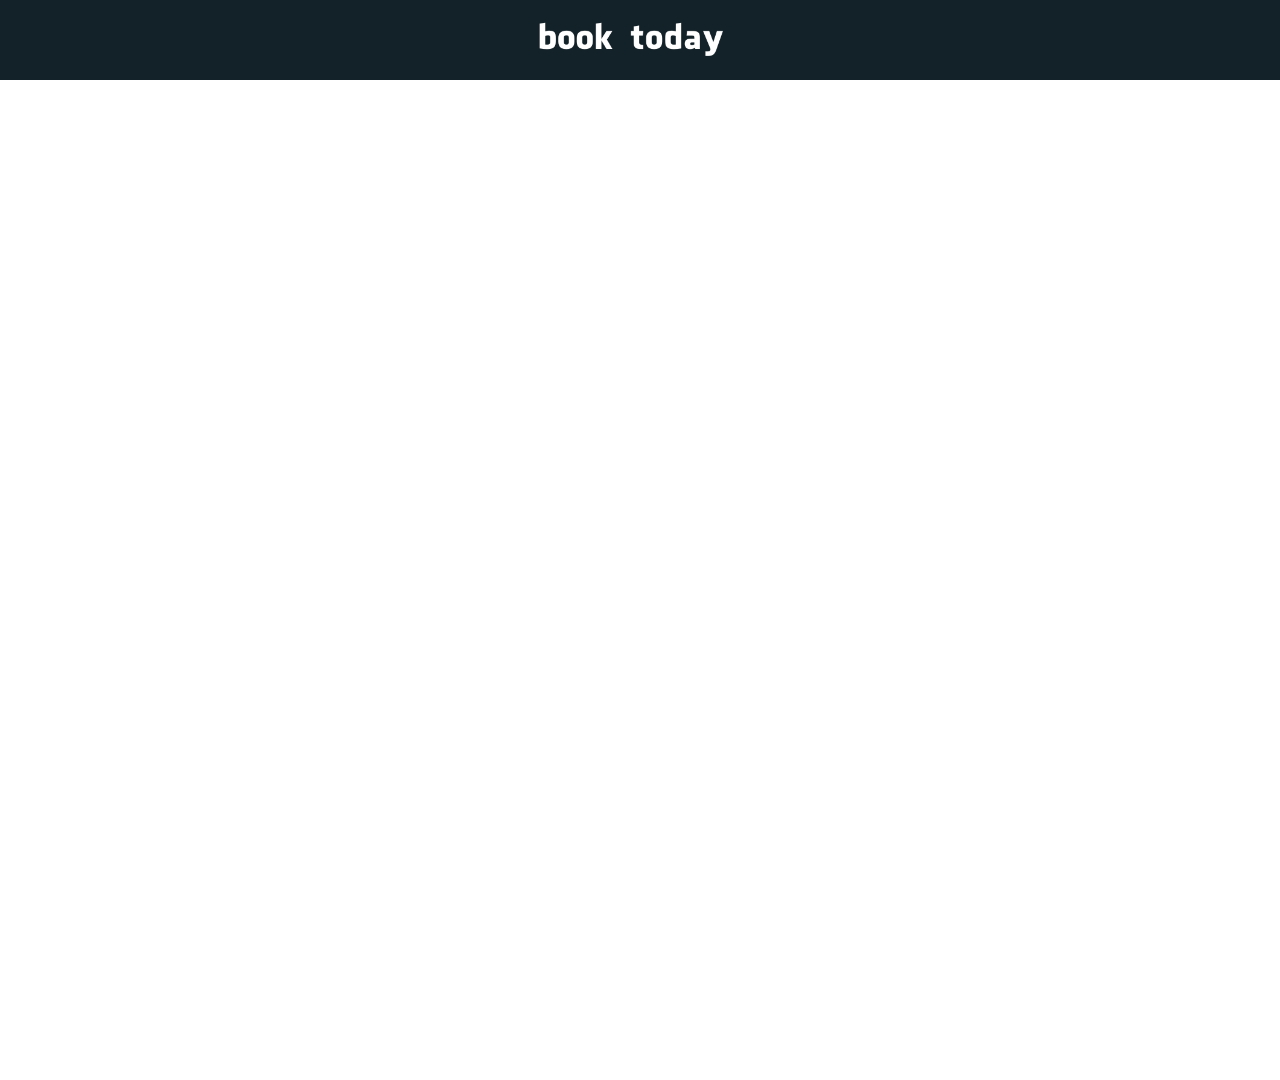
<file: commerce.html>
<!DOCTYPE html>
<html>
   <head>
      <meta charset="UTF-8"/>
      <meta name="viewport" content="width=device-width, initial-scale=1.0">
      <title>Enterprise Deep Learning | Schedule </title>
      <link rel="stylesheet" href="company.css"  />
  </head>
   <style type="text/css">
h1 {color:white;}
p {color:white;}
</style>
   <body>
     <script>
  (function(i,s,o,g,r,a,m){i['GoogleAnalyticsObject']=r;i[r]=i[r]||function(){
  (i[r].q=i[r].q||[]).push(arguments)},i[r].l=1*new Date();a=s.createElement(o),
  m=s.getElementsByTagName(o)[0];a.async=1;a.src=g;m.parentNode.insertBefore(a,m)
  })(window,document,'script','https://www.google-analytics.com/analytics.js','ga');

  ga('create', 'UA-90551507-4', 'auto');
  ga('send', 'pageview');

</script>
      <header>
         <br>
         <img src="BookNow.png" alt="logo" height="40" />
       
      </header>
    
  
         

      </div>
      <table width="25%" height="25%" align="center" valign="center">
      <tr><td>
         
         </td></tr>
        </table> 

&nbsp
      &nbsp
            &nbsp
      <br><br><br>
   </body>
   <iframe src="https://edeeplearning.youcanbook.me/" id="ycbmiframevuc" style="width:100%;height:1000px;border:0px;background-color:transparent;" frameborder="0" allowtransparency="true"></iframe><script>window.addEventListener && window.addEventListener("message", function(event){if (event.origin === "https://vuc.youcanbook.me"){document.getElementById("ycbmiframevuc").style.height = event.data + "px";}}, false);</script> 
</html>
</file>
<file: css/styles.css>
@import url(http://fonts.googleapis.com/css?family=Open+Sans:300italic,400italic,600italic,700italic,800italic,400,300,600,700,800);
@import url(http://fonts.googleapis.com/css?family=Merriweather:400,300,400italic,300italic,700,700italic);
@import url(http://fonts.googleapis.com/css?family=Nunito:400,300,700);
/* ==========================================================================
Typography
========================================================================== */
p {
  font-size: 15px;
  line-height: 29px;
  color: rgba(28, 54, 83, 0.6);
  padding-bottom: 20px; }

h1 {
  font-size: 60px; }

h2 {
  font-size: 40px;
  font-weight: 300;
  color: #3D4351; }

h3 {
  font-size: 24px;
  margin-bottom: 20px;
  color: #3D4351; }

h4 {
  font-size: 18px; }

h5 {
  font-size: 15px;
  color: #3D4351;
  text-transform: uppercase;
  font-weight: 500; }

.btn {
  font-size: 13px;
  border: solid 2px;
  border-radius: 40px;
  display: inline-block;
  text-transform: uppercase; }

.btn:hover, .btn:focus {
  color: #fff;
  border-color: #FF5274;
  background-color: #FF5274; }

.btn-white {
  font-size: 13px;
  border: solid 2px;
  border-radius: 40px;
  display: inline-block;
  border-color: #fff; }

.btn-white:hover, .btn-white:focus {
  color: #FF5274;
  border-color: #FF5274; }

.btn-fill {
  color: #fff;
  border: solid 2px #FF5274;
  border-radius: 40px;
  display: inline-block;
  text-transform: uppercase;
  background-color: #FF5274; }

.btn-fill:hover, .btn-fill:focus {
  color: #fff;
  background-color: #D7405D;
  border-color: #D7405D; }

.btn-small {
  padding: 8px 40px; }

.btn-large {
  padding: 15px 40px; }

.btn-margin-right {
  margin-right: 20px; }

section.intro, section.features-extra, section.sign-up {
  background: #fff; }

section.features, section.blog-intro, section.blog {
  background: #F3F4F8; }

/* ==========================================================================
Global Styles
========================================================================== */
.group:after {
  content: "";
  display: table;
  clear: both; }

.no-padding {
  padding: 0; }

.no-margin {
  margin: 0; }

a {
  color: #FF5274;
  -webkit-transition-timing-function: ease;
  transition-timing-function: ease;
  -webkit-transition-duration: 200ms;
  transition-duration: 200ms;
  -webkit-transition-property: color, border-color, background-color;
  transition-property: color, border-color, background-color; }

a:hover, a:focus {
  color: #D7405D;
  text-decoration: none; }

body {
  font-family: "Open Sans", sans-serif;
  font-weight: 300;
  color: rgba(28, 54, 83, 0.6);
  -webkit-text-size-adjust: 100%; }

ul, ol {
  margin: 0;
  padding: 0; }

ul li {
  list-style: none; }

.section-padding {
  padding: 120px 0; }

.tooltip {
  position: absolute;
  z-index: 1070;
  display: block;
  font-family: "Helvetica Neue", Helvetica, Arial, sans-serif;
  font-size: 12px;
  font-weight: normal;
  line-height: 1.4;
  visibility: visible;
  filter: alpha(opacity=0);
  opacity: 0; }

.tooltip.in {
  filter: alpha(opacity=90);
  opacity: .9; }

.tooltip.top {
  padding: 5px 0;
  margin-top: -3px; }

.tooltip.right {
  padding: 0 5px;
  margin-left: 3px; }

.tooltip.bottom {
  padding: 5px 0;
  margin-top: 3px; }

.tooltip.left {
  padding: 0 5px;
  margin-left: -3px; }

.tooltip-inner {
  max-width: 200px;
  padding: 3px 8px;
  color: #fff;
  text-align: center;
  text-decoration: none;
  text-transform: capitalize;
  background-color: #000;
  border-radius: 4px; }

/* ==========================================================================
Animations
========================================================================== */
.pulse2 {
  -webkit-animation-name: pulse2;
          animation-name: pulse2;
  -webkit-animation-duration: 1s;
          animation-duration: 1s;
  -webkit-animation-iteration-count: infinite;
          animation-iteration-count: infinite;
  -webkit-animation-timing-function: linear;
          animation-timing-function: linear; }

@-webkit-keyframes pulse2 {
  0% {
    -webkit-transform: scale(1.1);
            transform: scale(1.1); }
  50% {
    -webkit-transform: scale(0.8);
            transform: scale(0.8); }
  100% {
    -webkit-transform: scale(1);
            transform: scale(1); } }

@keyframes pulse2 {
  0% {
    -webkit-transform: scale(1.1);
            transform: scale(1.1); }
  50% {
    -webkit-transform: scale(0.8);
            transform: scale(0.8); }
  100% {
    -webkit-transform: scale(1);
            transform: scale(1); } }
.floating-arrow {
  -webkit-animation-name: floating-arrow;
          animation-name: floating-arrow;
  -webkit-animation-duration: 2s;
          animation-duration: 2s;
  -webkit-animation-iteration-count: infinite;
          animation-iteration-count: infinite;
  -webkit-animation-timing-function: ease-in-out;
          animation-timing-function: ease-in-out; }

@-webkit-keyframes floating-arrow {
  from {
    -webkit-transform: translate(-50%, 0);
            transform: translate(-50%, 0); }
  65% {
    -webkit-transform: translate(-50%, 15px);
            transform: translate(-50%, 15px); }
  to {
    -webkit-transform: translate(-50%, 0);
            transform: translate(-50%, 0); } }

@keyframes floating-arrow {
  from {
    -webkit-transform: translate(-50%, 0);
            transform: translate(-50%, 0); }
  65% {
    -webkit-transform: translate(-50%, 15px);
            transform: translate(-50%, 15px); }
  to {
    -webkit-transform: translate(-50%, 0);
            transform: translate(-50%, 0); } }
.floating-logo {
  -webkit-animation-name: floating-logo;
          animation-name: floating-logo;
  -webkit-animation-duration: 2s;
          animation-duration: 2s;
  -webkit-animation-iteration-count: infinite;
          animation-iteration-count: infinite;
  -webkit-animation-timing-function: ease-in-out;
          animation-timing-function: ease-in-out; }

@-webkit-keyframes floating-logo {
  from {
    -webkit-transform: translate(-50%, 0);
            transform: translate(-50%, 0); }
  50% {
    -webkit-transform: translate(-50%, 4.5px);
            transform: translate(-50%, 4.5px); }
  to {
    -webkit-transform: translate(-50%, 0);
            transform: translate(-50%, 0); } }

@keyframes floating-logo {
  from {
    -webkit-transform: translate(-50%, 0);
            transform: translate(-50%, 0); }
  50% {
    -webkit-transform: translate(-50%, 4.5px);
            transform: translate(-50%, 4.5px); }
  to {
    -webkit-transform: translate(-50%, 0);
            transform: translate(-50%, 0); } }
/* ==========================================================================
Waypoinsts
========================================================================== */
.wp1, .wp2, .wp3, .wp4, .wp5, .wp6, .wp7, .wp8, .wp9 {
  visibility: hidden; }

.wp2 {
  -webkit-animation-delay: 0.3s;
  animation-delay: 0.3s; }

.bounceInLeft, .bounceInRight, .fadeInUp, .fadeInUpDelay, .fadeInDown, .fadeInUpD, .fadeInLeft, .fadeInRight, .bounceInDown {
  visibility: visible; }

/* ==========================================================================
Navigation
========================================================================== */
.header-nav.open {
  visibility: visible;
  opacity: 0.9;
  -webkit-transition: opacity 0.5s;
  transition: opacity 0.5s; }

.nav-toggle {
  position: absolute;
  top: 0;
  right: 15px;
  z-index: 999999;
  padding: 10px 35px 16px 0;
  cursor: pointer; }

.nav-toggle:focus {
  outline: none; }

.nav-toggle span, .nav-toggle span:before, .nav-toggle span:after {
  content: "";
  position: absolute;
  display: block;
  width: 35px;
  height: 3px;
  border-radius: 1px;
  background: #fff;
  cursor: pointer; }

.nav-toggle span:before {
  top: -10px; }

.nav-toggle span:after {
  bottom: -10px; }

.nav-toggle span, .nav-toggle span:before, .nav-toggle span:after {
  -webkit-transition: all 300ms ease-in-out;
  transition: all 300ms ease-in-out; }

.nav-toggle.active span {
  background-color: transparent; }

.nav-toggle.active span:before, .nav-toggle.active span:after {
  top: 0; }

.nav-toggle.active span:before {
  -ms-transform: rotate(45deg);
  -webkit-transform: rotate(45deg);
  transform: rotate(45deg); }

.nav-toggle.active span:after {
  top: 10px;
  -ms-transform: translatey(-10px) rotate(-45deg);
  -webkit-transform: translatey(-10px) rotate(-45deg);
  transform: translatey(-10px) rotate(-45deg); }

.navicon {
  position: absolute;
  height: 26px;
  right: 10px;
  top: 48px;
  visibility: hidden;
  -webkit-transition: all 300ms ease-in-out;
          transition: all 300ms ease-in-out; }

/* ==========================================================================
Hero
========================================================================== */
.hero {
  min-height: 750px;
  background: url("../img/hero.jpg") center center;
  background-size: cover;
  position: relative; }
  .hero .down-arrow a {
    color: #fff; }
  .hero h1 {
    color: #fff;
    margin-bottom: 40px; }
  .hero p.intro {
    color: #fff;
    font-size: 20px;
    font-weight: 300;
    margin-bottom: 80px; }
  .hero .hero-content {
    padding-top: 26%; }

.navigation {
  -webkit-transition: all 300ms ease-in-out;
          transition: all 300ms ease-in-out;
  position: fixed;
  width: 100%;
  z-index: 999; }

.fixed {
  position: fixed;
  background-color: #232731;
  z-index: 999;
  width: 100%; }

header {
  padding: 50px 0;
  border-bottom: solid 1px rgba(255, 255, 255, 0.2);
  position: relative;
  width: 1170px;
  margin: 0 auto;
  -webkit-transition: padding 300ms ease-in-out;
          transition: padding 300ms ease-in-out; }
  header a {
    color: #fff;
    text-transform: uppercase;
    font-size: 13px; }
    header a.login {
      margin-right: 20px; }
  header .logo {
    display: inline-block; }
  header ul.primary-nav {
    margin: 0 0 0 75px;
    padding: 0; }
    header ul.primary-nav li {
      display: inline; }
      header ul.primary-nav li a {
        color: #fff;
        padding-right: 25px; }
        header ul.primary-nav li a:hover {
          color: #FF5274; }
      header ul.primary-nav li:last-child a {
        padding-right: 0px; }
  header ul.member-actions li {
    display: inline; }
    header ul.member-actions li a {
      color: #fff; }
      header ul.member-actions li a:hover {
        color: #FF5274; }
  header .header-nav {
    display: inline-block; }
  header .member-actions {
    position: absolute;
    right: 0;
    top: 30px;
    -webkit-transition: all 300ms ease-in-out;
            transition: all 300ms ease-in-out; }

.down-arrow {
  color: #fff;
  font-size: 30px;
  position: absolute;
  bottom: 30px;
  left: 50%;
  -webkit-transform: translateX(-50%);
      -ms-transform: translateX(-50%);
          transform: translateX(-50%); }

/* ==========================================================================
Intro
========================================================================== */
.intro span.icon {
  font-size: 40px;
  color: #FF5274;
  font-weight: bold; }

.intro-icon {
  display: inline-block;
  vertical-align: top;
  padding: 6px 0 0 0;
  margin-right: 20px;
  width: 40px; }

.intro-content {
  display: inline-block;
  width: 80%; }

/* ==========================================================================
Features-stack
========================================================================== */
.features {
  position: relative; }
  .features p {
    margin-bottom: 0;
    padding-bottom: 0; }
  .features h3 {
    margin: 0 0 20px 0; }
  .features span.icon {
    font-size: 35px;
    color: #FF5274;
    font-weight: bold; }
  .features .feature-icon {
    display: inline-block;
    vertical-align: top;
    padding: 6px 0 0 0;
    margin-right: 20px;
    width: 35px; }
  .features .feature-content {
    display: inline-block;
    width: 75%; }
  .features .intro-icon {
    display: inline-block;
    vertical-align: top;
    padding: 6px 0 0 0;
    margin-right: 20px; }
  .features .intro-content {
    display: inline-block;
    width: 80%; }
  .features ul.features-stack {
    margin-top: 50px; }
  .features ul.features-stack li {
    margin-top: 20px;
    padding-bottom: 20px;
    border-bottom: solid 1px #E6E9EA; }
  .features ul.features-stack li:last-child {
    padding-bottom: 0px;
    border-bottom: none; }
  .features .ipad-wrap {
    width: 706px;
    height: 1002px;
    background: url("../img/ipad-device.png") no-repeat center center;
    z-index: 1; }
  .features .iphone-wrap {
    width: 304px;
    height: 620px;
    background: url("../img/iphone-device.png") no-repeat center center;
    position: absolute;
    left: 530px;
    bottom: 129px;
    z-index: 2; }
  .features .device-showcase {
    position: absolute;
    bottom: -365px;
    right: 61%; }

.features .responsive-feature-img, .features-extra .responsive-feature-img {
  display: none; }

.devices {
  position: relative; }

/* ==========================================================================
.features-extra
========================================================================== */
.features-extra {
  position: relative;
  z-index: 3; }
  .features-extra .btn {
    margin-top: 20px; }
  .features-extra .macbook-wrap {
    position: absolute;
    width: 916px;
    height: 540px;
    background: url("../img/macbook-pro.png") no-repeat center center;
    top: 114px;
    z-index: 4;
    left: 50%; }

/* ==========================================================================
.hero-strip
========================================================================== */
.hero-strip {
  margin-top: 120px;
  background: #333844 url("../img/polygonal-bg.jpg") no-repeat center center;
  padding-bottom: 190px;
  position: relative; }
  .hero-strip i {
    font-family: "Nunito", sans-serif;
    font-weight: 300;
    font-size: 25px;
    color: #F69D52;
    vertical-align: top;
    margin-left: -8px;
    font-style: normal; }
  .hero-strip h2 {
    color: #fff;
    margin: 0 0 20px 0; }
  .hero-strip p {
    color: #ACB1B4; }
  .hero-strip .btn {
    margin-top: 10px; }
  .hero-strip .logo-placeholder {
    width: 230px;
    height: 230px;
    position: absolute;
    bottom: -285px;
    left: 50%;
    -webkit-transform: translateX(-50%);
        -ms-transform: translateX(-50%);
            transform: translateX(-50%); }

/* ==========================================================================
.blog-intro
========================================================================== */
.blog-intro {
  padding-top: 160px; }
  .blog-intro h3 {
    margin-bottom: 70px; }
  .blog-intro .leftcol {
    padding-right: 100px;
    border-right: solid 1px #E6E9EA; }
  .blog-intro .rightcol {
    padding-left: 100px; }

/* ==========================================================================
.blog
========================================================================== */
.blog {
  padding-bottom: 120px; }
  .blog img {
    width: 100%;
    height: auto;
    -webkit-transition: all 300ms ease-in-out;
    transition: all 300ms ease-in-out; }
  .blog h2 {
    font-size: 11px;
    color: #ACB1B4;
    font-weight: 500;
    text-transform: uppercase;
    margin-top: 35px; }
  .blog .btn {
    margin-top: 20px; }
  .blog .blog-img-wrap {
    position: relative;
    overflow: hidden; }
    .blog .blog-img-wrap .overlay {
      position: absolute;
      width: 100%;
      height: 100%;
      background-color: rgba(255, 255, 255, 0.5);
      -webkit-transition: all 300ms ease-in-out;
      transition: all 300ms ease-in-out;
      -ms-filter: "progid:DXImageTransform.Microsoft.Alpha(Opacity=0)";
      filter: alpha(opacity=0);
      opacity: 0; }
    .blog .blog-img-wrap i {
      color: #fff;
      font-size: 20px;
      position: absolute;
      width: 20px;
      height: 20px;
      top: 25px;
      right: 35px; }
  .blog .blog-img-wrap:hover img, .blog .blog-img-wrap:focus img {
    -ms-transform: scale(1.1);
    -webkit-transform: scale(1.1);
    transform: scale(1.1); }
  .blog .blog-img-wrap:hover .overlay, .blog .blog-img-wrap:focus .overlay {
    -ms-filter: "progid:DXImageTransform.Microsoft.Alpha(Opacity=1)";
    filter: alpha(opacity=1);
    opacity: 1;
    z-index: 9; }
  .blog figcaption i {
    margin-left: 5px;
    font-size: 15px; }
  .blog figcaption a.blog-post-title {
    color: rgba(28, 54, 83, 0.6); }
  .blog figcaption a.blog-post-title:hover, .blog figcaption a.blog-post-title:focus {
    color: #3D4351; }

/* ==========================================================================
.testimonial-slider
========================================================================== */
.testimonial-slider {
  background: url("../img/testimonials-bg.jpg") no-repeat center center;
  background-size: cover; }
  .testimonial-slider .avatar {
    width: 82px;
    height: 82px;
    margin: 0 auto;
    vertical-align: middle;
    overflow: hidden;
    border-radius: 50%;
    border: solid 3px #fff;
    background-color: #fff; }
    .testimonial-slider .avatar img {
      width: 82px;
      height: auto; }
  .testimonial-slider h2 {
    color: #fff;
    font-size: 40px;
    font-weight: 300;
    font-style: italic;
    margin: 30px 0; }
  .testimonial-slider p {
    color: #ACB1B4;
    text-transform: uppercase;
    letter-spacing: 2px; }

/* ==========================================================================
Sign up form
========================================================================== */
.sign-up .signup-form .sign-up-btn {
  padding: 15px 0;
  border-radius: 3px;
  width: 80%;
  font-size: 13px; }
.sign-up .signup-form .form-input-group {
  width: 80%;
  height: 55px;
  margin: 0 auto 10px;
  border-radius: 5px;
  border: solid 1px #E6E9EA;
  text-align: left;
  position: relative; }
  .sign-up .signup-form .form-input-group i {
    color: #FF5274;
    font-size: 14px; }
  .sign-up .signup-form .form-input-group i:after {
    content: "";
    height: 30px;
    width: 1px;
    border-right: solid 1px #E6E9EA;
    position: absolute;
    top: 50%;
    left: 30px;
    -webkit-transform: translateY(-50%);
        -ms-transform: translateY(-50%);
            transform: translateY(-50%); }
  .sign-up .signup-form .form-input-group i.fa-lock {
    font-size: 18px;
    position: absolute;
    top: 50%;
    -webkit-transform: translateY(-50%);
        -ms-transform: translateY(-50%);
            transform: translateY(-50%);
    margin-left: 20px; }
  .sign-up .signup-form .form-input-group i.fa-envelope {
    font-size: 14px;
    position: absolute;
    top: 50%;
    -webkit-transform: translateY(-50%);
        -ms-transform: translateY(-50%);
            transform: translateY(-50%);
    margin-left: 20px; }
  .sign-up .signup-form .form-input-group input {
    padding-left: 68px;
    width: 100%;
    height: 100%;
    border-radius: 6px;
    border: none; }
  .sign-up .signup-form .form-input-group input::-webkit-input-placeholder {
    color: #BCC1C3; }
  .sign-up .signup-form .form-input-group input:-moz-placeholder {
    color: #BCC1C3; }
  .sign-up .signup-form .form-input-group input::-moz-placeholder {
    color: #BCC1C3; }
  .sign-up .signup-form .form-input-group input:-ms-input-placeholder {
    color: #BCC1C3; }

/* ==========================================================================
To top
========================================================================== */
.to-top {
  height: 60px;
  background-color: #495061; }
  .to-top .to-top-wrap {
    height: 60px;
    width: 70px;
    position: absolute;
    right: 0;
    text-align: center; }
    .to-top .to-top-wrap a {
      display: block;
      width: 100%;
      height: 100%;
      color: #fff;
      background-color: rgba(0, 0, 0, 0.15); }
    .to-top .to-top-wrap a:hover, .to-top .to-top-wrap a:focus {
      background-color: rgba(0, 0, 0, 0.4); }
    .to-top .to-top-wrap i {
      font-size: 30px;
      line-height: 55px; }
  .to-top .row {
    position: relative; }

/* ==========================================================================
Footer
========================================================================== */
footer {
  background-color: #3D4351;
  position: relative; }
  footer p {
    color: #ACB1B4;
    font-size: 13px; }
  footer a {
    color: #fff; }
  footer a:hover {
    color: #FF5274; }
  footer ul.footer-group {
    border-top: solid 1px #4E566C;
    padding-top: 25px;
    margin-bottom: 45px; }
  footer ul.footer-group li {
    display: inline-block; }
  footer ul.footer-group li a {
    font-size: 13px;
    text-transform: uppercase; }
  footer ul.footer-group li a:hover {
    color: #FF5274; }
  footer ul.footer-group li {
    margin-right: 30px; }
  footer ul.footer-group li:last-child {
    margin-right: 0; }
  footer span.fa-heart {
    color: #ff415c;
    font-size: 15px;
    margin: 0 2px; }
  footer .social-share {
    position: absolute;
    background-color: #373D4A;
    right: 0;
    width: 40%;
    height: 100%;
    padding: 142px 0 0 70px; }
    footer .social-share p {
      color: #fff;
      text-transform: uppercase;
      padding-bottom: 10px; }
    footer .social-share a.twitter-share {
      height: 60px;
      width: 60px;
      background-color: #1AB4EF;
      border-radius: 3px;
      font-size: 22px;
      display: inline-block;
      text-align: center;
      margin-right: 20px; }
    footer .social-share a.twitter-share:hover, footer .social-share a.twitter-share:focus {
      background-color: #1590BF; }
    footer .social-share a.facebook-share:hover, footer .social-share a.facebook-share:focus {
      background-color: #324C85; }
    footer .social-share a.facebook-share {
      height: 60px;
      width: 60px;
      background-color: #3B5898;
      border-radius: 3px;
      font-size: 22px;
      display: inline-block;
      text-align: center; }
    footer .social-share a {
      color: #fff; }
    footer .social-share a:hover {
      color: #fff; }
    footer .social-share a i {
      margin-top: 20px; }
  footer .footer-links {
    margin: 120px 0 120px 0; }

/* ==========================================================================
Icon font (http://www.elegantthemes.com/blog/freebie-of-the-week/free-line-style-icons)
========================================================================== */
@font-face {
  font-family: 'et-line';
  src: url("../fonts/et-line.eot");
  src: url("../fonts/et-line.eot?#iefix") format("embedded-opentype"), url("../fonts/et-line.woff") format("woff"), url("../fonts/et-line.ttf") format("truetype"), url("../fonts/et-line.svg#et-line") format("svg");
  font-weight: normal;
  font-style: normal; }
/* Use the following CSS code if you want to use data attributes for inserting your icons */
[data-icon]:before {
  font-family: 'et-line';
  content: attr(data-icon);
  speak: none;
  font-weight: normal;
  font-variant: normal;
  text-transform: none;
  line-height: 1;
  -webkit-font-smoothing: antialiased;
  -moz-osx-font-smoothing: grayscale;
  display: inline-block; }

/* Use the following CSS code if you want to have a class per icon */
/*
Instead of a list of all class selectors,
you can use the generic selector below, but it's slower:
[class*="icon-"] {
*/
.icon-mobile, .icon-laptop, .icon-desktop, .icon-tablet, .icon-phone, .icon-document, .icon-documents, .icon-search, .icon-clipboard, .icon-newspaper, .icon-notebook, .icon-book-open, .icon-browser, .icon-calendar, .icon-presentation, .icon-picture, .icon-pictures, .icon-video, .icon-camera, .icon-printer, .icon-toolbox, .icon-briefcase, .icon-wallet, .icon-gift, .icon-bargraph, .icon-grid, .icon-expand, .icon-focus, .icon-edit, .icon-adjustments, .icon-ribbon, .icon-hourglass, .icon-lock, .icon-megaphone, .icon-shield, .icon-trophy, .icon-flag, .icon-map, .icon-puzzle, .icon-basket, .icon-envelope, .icon-streetsign, .icon-telescope, .icon-gears, .icon-key, .icon-paperclip, .icon-attachment, .icon-pricetags, .icon-lightbulb, .icon-layers, .icon-pencil, .icon-tools, .icon-tools-2, .icon-scissors, .icon-paintbrush, .icon-magnifying-glass, .icon-circle-compass, .icon-linegraph, .icon-mic, .icon-strategy, .icon-beaker, .icon-caution, .icon-recycle, .icon-anchor, .icon-profile-male, .icon-profile-female, .icon-bike, .icon-wine, .icon-hotairballoon, .icon-globe, .icon-genius, .icon-map-pin, .icon-dial, .icon-chat, .icon-heart, .icon-cloud, .icon-upload, .icon-download, .icon-target, .icon-hazardous, .icon-piechart, .icon-speedometer, .icon-global, .icon-compass, .icon-lifesaver, .icon-clock, .icon-aperture, .icon-quote, .icon-scope, .icon-alarmclock, .icon-refresh, .icon-happy, .icon-sad, .icon-facebook, .icon-twitter, .icon-googleplus, .icon-rss, .icon-tumblr, .icon-linkedin, .icon-dribbble {
  font-family: 'et-line';
  speak: none;
  font-style: normal;
  font-weight: normal;
  font-variant: normal;
  text-transform: none;
  line-height: 1;
  -webkit-font-smoothing: antialiased;
  -moz-osx-font-smoothing: grayscale;
  display: inline-block; }

.icon-mobile:before {
  content: "\e000"; }

.icon-laptop:before {
  content: "\e001"; }

.icon-desktop:before {
  content: "\e002"; }

.icon-tablet:before {
  content: "\e003"; }

.icon-phone:before {
  content: "\e004"; }

.icon-document:before {
  content: "\e005"; }

.icon-documents:before {
  content: "\e006"; }

.icon-search:before {
  content: "\e007"; }

.icon-clipboard:before {
  content: "\e008"; }

.icon-newspaper:before {
  content: "\e009"; }

.icon-notebook:before {
  content: "\e00a"; }

.icon-book-open:before {
  content: "\e00b"; }

.icon-browser:before {
  content: "\e00c"; }

.icon-calendar:before {
  content: "\e00d"; }

.icon-presentation:before {
  content: "\e00e"; }

.icon-picture:before {
  content: "\e00f"; }

.icon-pictures:before {
  content: "\e010"; }

.icon-video:before {
  content: "\e011"; }

.icon-camera:before {
  content: "\e012"; }

.icon-printer:before {
  content: "\e013"; }

.icon-toolbox:before {
  content: "\e014"; }

.icon-briefcase:before {
  content: "\e015"; }

.icon-wallet:before {
  content: "\e016"; }

.icon-gift:before {
  content: "\e017"; }

.icon-bargraph:before {
  content: "\e018"; }

.icon-grid:before {
  content: "\e019"; }

.icon-expand:before {
  content: "\e01a"; }

.icon-focus:before {
  content: "\e01b"; }

.icon-edit:before {
  content: "\e01c"; }

.icon-adjustments:before {
  content: "\e01d"; }

.icon-ribbon:before {
  content: "\e01e"; }

.icon-hourglass:before {
  content: "\e01f"; }

.icon-lock:before {
  content: "\e020"; }

.icon-megaphone:before {
  content: "\e021"; }

.icon-shield:before {
  content: "\e022"; }

.icon-trophy:before {
  content: "\e023"; }

.icon-flag:before {
  content: "\e024"; }

.icon-map:before {
  content: "\e025"; }

.icon-puzzle:before {
  content: "\e026"; }

.icon-basket:before {
  content: "\e027"; }

.icon-envelope:before {
  content: "\e028"; }

.icon-streetsign:before {
  content: "\e029"; }

.icon-telescope:before {
  content: "\e02a"; }

.icon-gears:before {
  content: "\e02b"; }

.icon-key:before {
  content: "\e02c"; }

.icon-paperclip:before {
  content: "\e02d"; }

.icon-attachment:before {
  content: "\e02e"; }

.icon-pricetags:before {
  content: "\e02f"; }

.icon-lightbulb:before {
  content: "\e030"; }

.icon-layers:before {
  content: "\e031"; }

.icon-pencil:before {
  content: "\e032"; }

.icon-tools:before {
  content: "\e033"; }

.icon-tools-2:before {
  content: "\e034"; }

.icon-scissors:before {
  content: "\e035"; }

.icon-paintbrush:before {
  content: "\e036"; }

.icon-magnifying-glass:before {
  content: "\e037"; }

.icon-circle-compass:before {
  content: "\e038"; }

.icon-linegraph:before {
  content: "\e039"; }

.icon-mic:before {
  content: "\e03a"; }

.icon-strategy:before {
  content: "\e03b"; }

.icon-beaker:before {
  content: "\e03c"; }

.icon-caution:before {
  content: "\e03d"; }

.icon-recycle:before {
  content: "\e03e"; }

.icon-anchor:before {
  content: "\e03f"; }

.icon-profile-male:before {
  content: "\e040"; }

.icon-profile-female:before {
  content: "\e041"; }

.icon-bike:before {
  content: "\e042"; }

.icon-wine:before {
  content: "\e043"; }

.icon-hotairballoon:before {
  content: "\e044"; }

.icon-globe:before {
  content: "\e045"; }

.icon-genius:before {
  content: "\e046"; }

.icon-map-pin:before {
  content: "\e047"; }

.icon-dial:before {
  content: "\e048"; }

.icon-chat:before {
  content: "\e049"; }

.icon-heart:before {
  content: "\e04a"; }

.icon-cloud:before {
  content: "\e04b"; }

.icon-upload:before {
  content: "\e04c"; }

.icon-download:before {
  content: "\e04d"; }

.icon-target:before {
  content: "\e04e"; }

.icon-hazardous:before {
  content: "\e04f"; }

.icon-piechart:before {
  content: "\e050"; }

.icon-speedometer:before {
  content: "\e051"; }

.icon-global:before {
  content: "\e052"; }

.icon-compass:before {
  content: "\e053"; }

.icon-lifesaver:before {
  content: "\e054"; }

.icon-clock:before {
  content: "\e055"; }

.icon-aperture:before {
  content: "\e056"; }

.icon-quote:before {
  content: "\e057"; }

.icon-scope:before {
  content: "\e058"; }

.icon-alarmclock:before {
  content: "\e059"; }

.icon-refresh:before {
  content: "\e05a"; }

.icon-happy:before {
  content: "\e05b"; }

.icon-sad:before {
  content: "\e05c"; }

.icon-facebook:before {
  content: "\e05d"; }

.icon-twitter:before {
  content: "\e05e"; }

.icon-googleplus:before {
  content: "\e05f"; }

.icon-rss:before {
  content: "\e060"; }

.icon-tumblr:before {
  content: "\e061"; }

.icon-linkedin:before {
  content: "\e062"; }

.icon-dribbble:before {
  content: "\e063"; }
</file>
<file: css/queries.css>
@media screen and (max-width:1200px) {
	header {
		width: 90%;
		margin: 0 auto;
	}

	.intro-content {
		display: inline-block;
		width: 70%;
	}

	.hero .hero-content {
		padding-top: 28%;
	}

}

@media screen and (max-width:1024px) {
}

/* Responsive nav kicks in */
@media screen and (max-width:991px) {
	header {
		width: 90%;
		padding-left: 25px;
	}

	.hero .hero-content {
		padding-top: 32%;
	}

	.header-nav {
		position: fixed;
		background-color: #000;
		width: 100%;
		height: 100%;
		top: 0;
		left: 0;
		z-index: 99999;
		visibility: hidden;
		opacity: 0;
		-webkit-transition: opacity 0.5s, visibility 0s 0.5s;
		transition: opacity 0.5s, visibility 0s 0.5s;
	}

	ul.member-actions {
		position: static;
	}

	.navicon {
		visibility: visible;
	}

	header .nav-wrapper {
		display: absolute;
	}

	header nav {
		position: relative;
		top: 45%;
		-moz-transform: translatey(-45%);
		-ms-transform: translatey(-45%);
		-o-transform: translatey(-45%);
		-webkit-transform: translatey(-45%);
		transform: translatey(-45%);
	}

	nav ul li a {
		color: #fff;
		font-size: 25px;
		text-transform: uppercase;
		font-weight: 600;
		-moz-transition: all 300ms ease-in-out;
		-o-transition: all 300ms ease-in-out;
		-webkit-transition: all 300ms ease-in-out;
		transition: all 300ms ease-in-out
	}

	nav ul li {
		margin-bottom: 25px
	}

	nav ul.primary-nav li {
		display: block;
	}

	nav ul.member-actions li {
		display: block;
	}

	nav a.login {
		margin-right: 0px;
	}

	nav ul.primary-nav {
		margin: 0;
		padding: 0;
		text-align: center;
	}

	nav ul.primary-nav li a {
		padding-right: 0;
	}

	nav .member-actions {
		position: static;
		padding: 0;
		text-align: center;
	}

	nav ul.primary-nav li,
	nav ul.member-actions li {
		-ms-filter: "progid:DXImageTransform.Microsoft.Alpha(Opacity=0)";
		filter: alpha(opacity=0);
		opacity: 0;
		-moz-transform: translate3d(0, -80px, 0);
		-ms-transform: translate3d(0, -80px, 0);
		-o-transform: translate3d(0, -80px, 0);
		-webkit-transform: translate3d(0, -80px, 0);
		transform: translate3d(0, -80px, 0);
		-moz-transition: -moz-transform 0.5s, opacity 0.5s;
		-o-transition: -o-transform 0.5s, opacity 0.5s;
		-webkit-transition: -webkit-transform 0.5s, opacity 0.5s;
		transition: transform 0.5s, opacity 0.5s;
		-moz-transition: -moz-transform 0.5s, opacity 0.5s;
		-o-transition: -o-transform 0.5s, opacity 0.5s;
		-webkit-transition: -webkit-transform 0.5s, opacity 0.5s;
		transition: transform 0.5s, opacity 0.5s
	}

	header .header-nav.open ul.primary-nav li,
	header .header-nav.open ul.member-actions li {
		-ms-filter: "progid:DXImageTransform.Microsoft.Alpha(Opacity=100)";
		filter: alpha(opacity=100);
		opacity: 1;
		-moz-transform: translate3d(0, 0, 0);
		-ms-transform: translate3d(0, 0, 0);
		-o-transform: translate3d(0, 0, 0);
		-webkit-transform: translate3d(0, 0, 0);
		transform: translate3d(0, 0, 0)
	}

	nav ul.primary-nav li:first-child {
		-moz-transition-delay: 0.05s;
		-o-transition-delay: 0.05s;
		-webkit-transition-delay: 0.05s;
		transition-delay: 0.05s
	}

	nav ul.primary-nav li:nth-child(2) {
		-moz-transition-delay: 0.1s;
		-o-transition-delay: 0.1s;
		-webkit-transition-delay: 0.1s;
		transition-delay: 0.1s
	}

	nav ul.primary-nav li:nth-child(3) {
		-moz-transition-delay: 0.15s;
		-o-transition-delay: 0.15s;
		-webkit-transition-delay: 0.15s;
		transition-delay: 0.15s
	}

	nav ul.primary-nav li:nth-child(4) {
		-moz-transition-delay: 0.2s;
		-o-transition-delay: 0.2s;
		-webkit-transition-delay: 0.2s;
		transition-delay: 0.2s
	}

	nav ul.member-actions li:first-child {
		-moz-transition-delay: 0.25s;
		-o-transition-delay: 0.25s;
		-webkit-transition-delay: 0.25s;
		transition-delay: 0.25s
	}

	nav ul.member-actions li:nth-child(2) {
		-moz-transition-delay: 0.30s;
		-o-transition-delay: 0.30s;
		-webkit-transition-delay: 0.30s;
		transition-delay: 0.30s
	}

	.intro-content {
		display: inline-block;
		width: 75%;
		margin-bottom: 30px;
	}

	.last {
		margin: 0;
	}

	.features {
		padding-bottom: 0;
	}

	.features .device-showcase,
	.features-extra .macbook-wrap {
		display: none;
	}

	.features .responsive-feature-img,
	.features-extra .responsive-feature-img {
		display: block;
		width: 85%;
		margin: 15% auto 0;
	}

	.features .responsive-feature-img img,
	.features-extra .responsive-feature-img img {
		width: 100%;
	}

	.hero-strip {
		margin-top: 0;
	}

	.blog-intro .leftcol {
		padding: 0 15px;
		margin-bottom: 15px;
		border-right: none;
	}

	.blog-intro .rightcol {
		padding: 0 20px;
	}

	footer .social-share {
		display: none;
	}

	footer .footer-links {
		margin: 120px 0 120px 0;
	}

	@media screen and (max-width:640px) {
		footer ul.footer-group {
			border-top: none;
		}

		footer ul.footer-group li a {
			font-size: 13px;
			text-transform: uppercase;
			padding: 20px 0;
			display: block;
			border-bottom: dashed 1px #4E566C;
		}

		footer ul.footer-group li {
			display: block;
		}

		footer .footer-links {
			margin: 50px 0 50px 0;
		}

	}

	@media screen and (max-width:480px) {
		.hero .hero-content {
			padding-top: 41%;
		}

		.hero .btn {
			display: block;
			width: 80%;
			margin: 0 auto;
		}

		.hero .btn:first-of-type {
			margin-bottom: 20px;
		}

		.hero h1 {
			font-size: 50px;
		}

		.btn-margin-right {
			margin-right: 0px;
		}

		.features .device-showcase-left {
			position: absolute;
			bottom: -392px;
			left: 41%;
			right: auto;
			transform: translateX(-50%);
		}

		.features .ipad-wrap {
			width: 706px;
			height: 1002px;
			background: url("../img/ipad-device.png") no-repeat center center;
			z-index: 1;
			background-size: 40%;
		}

		.features .iphone-wrap {
			width: 304px;
			height: 617px;
			background: url("../img/iphone-device.png") no-repeat center center;
			position: absolute;
			left: 350px;
			bottom: 129px;
			z-index: 2;
			background-size: 40%;
		}

		.features {
			padding-bottom: 0;
		}

		.down-arrow {
			display: none;
		}

	}

	@media screen and (max-width:320px) {
	}
</file>
<file: css/etline-font.css>
/* ==========================================================================
Icon font (http://www.elegantthemes.com/blog/freebie-of-the-week/free-line-style-icons)
========================================================================== */
@font-face{font-family:'et-line';src:url("../fonts/et-line.eot");src:url("../fonts/et-line.eot?#iefix") format("embedded-opentype"),url("../fonts/et-line.woff") format("woff"),url("../fonts/et-line.ttf") format("truetype"),url("../fonts/et-line.svg#et-line") format("svg");font-weight:normal;font-style:normal;}

/* Use the following CSS code if you want to use data attributes for inserting your icons */
[data-icon]:before{font-family:'et-line';content:attr(data-icon);speak:none;font-weight:normal;font-variant:normal;text-transform:none;line-height:1;-webkit-font-smoothing:antialiased;-moz-osx-font-smoothing:grayscale;display:inline-block;}

/* Use the following CSS code if you want to have a class per icon */

/*
Instead of a list of all class selectors,
you can use the generic selector below, but it's slower:
[class*="icon-"] {
*/
.icon-mobile,.icon-laptop,.icon-desktop,.icon-tablet,.icon-phone,.icon-document,.icon-documents,.icon-search,.icon-clipboard,.icon-newspaper,.icon-notebook,.icon-book-open,.icon-browser,.icon-calendar,.icon-presentation,.icon-picture,.icon-pictures,.icon-video,.icon-camera,.icon-printer,.icon-toolbox,.icon-briefcase,.icon-wallet,.icon-gift,.icon-bargraph,.icon-grid,.icon-expand,.icon-focus,.icon-edit,.icon-adjustments,.icon-ribbon,.icon-hourglass,.icon-lock,.icon-megaphone,.icon-shield,.icon-trophy,.icon-flag,.icon-map,.icon-puzzle,.icon-basket,.icon-envelope,.icon-streetsign,.icon-telescope,.icon-gears,.icon-key,.icon-paperclip,.icon-attachment,.icon-pricetags,.icon-lightbulb,.icon-layers,.icon-pencil,.icon-tools,.icon-tools-2,.icon-scissors,.icon-paintbrush,.icon-magnifying-glass,.icon-circle-compass,.icon-linegraph,.icon-mic,.icon-strategy,.icon-beaker,.icon-caution,.icon-recycle,.icon-anchor,.icon-profile-male,.icon-profile-female,.icon-bike,.icon-wine,.icon-hotairballoon,.icon-globe,.icon-genius,.icon-map-pin,.icon-dial,.icon-chat,.icon-heart,.icon-cloud,.icon-upload,.icon-download,.icon-target,.icon-hazardous,.icon-piechart,.icon-speedometer,.icon-global,.icon-compass,.icon-lifesaver,.icon-clock,.icon-aperture,.icon-quote,.icon-scope,.icon-alarmclock,.icon-refresh,.icon-happy,.icon-sad,.icon-facebook,.icon-twitter,.icon-googleplus,.icon-rss,.icon-tumblr,.icon-linkedin,.icon-dribbble{font-family:'et-line';speak:none;font-style:normal;font-weight:normal;font-variant:normal;text-transform:none;line-height:1;-webkit-font-smoothing:antialiased;-moz-osx-font-smoothing:grayscale;display:inline-block;}
.icon-mobile:before{content:"\e000";}
.icon-laptop:before{content:"\e001";}
.icon-desktop:before{content:"\e002";}
.icon-tablet:before{content:"\e003";}
.icon-phone:before{content:"\e004";}
.icon-document:before{content:"\e005";}
.icon-documents:before{content:"\e006";}
.icon-search:before{content:"\e007";}
.icon-clipboard:before{content:"\e008";}
.icon-newspaper:before{content:"\e009";}
.icon-notebook:before{content:"\e00a";}
.icon-book-open:before{content:"\e00b";}
.icon-browser:before{content:"\e00c";}
.icon-calendar:before{content:"\e00d";}
.icon-presentation:before{content:"\e00e";}
.icon-picture:before{content:"\e00f";}
.icon-pictures:before{content:"\e010";}
.icon-video:before{content:"\e011";}
.icon-camera:before{content:"\e012";}
.icon-printer:before{content:"\e013";}
.icon-toolbox:before{content:"\e014";}
.icon-briefcase:before{content:"\e015";}
.icon-wallet:before{content:"\e016";}
.icon-gift:before{content:"\e017";}
.icon-bargraph:before{content:"\e018";}
.icon-grid:before{content:"\e019";}
.icon-expand:before{content:"\e01a";}
.icon-focus:before{content:"\e01b";}
.icon-edit:before{content:"\e01c";}
.icon-adjustments:before{content:"\e01d";}
.icon-ribbon:before{content:"\e01e";}
.icon-hourglass:before{content:"\e01f";}
.icon-lock:before{content:"\e020";}
.icon-megaphone:before{content:"\e021";}
.icon-shield:before{content:"\e022";}
.icon-trophy:before{content:"\e023";}
.icon-flag:before{content:"\e024";}
.icon-map:before{content:"\e025";}
.icon-puzzle:before{content:"\e026";}
.icon-basket:before{content:"\e027";}
.icon-envelope:before{content:"\e028";}
.icon-streetsign:before{content:"\e029";}
.icon-telescope:before{content:"\e02a";}
.icon-gears:before{content:"\e02b";}
.icon-key:before{content:"\e02c";}
.icon-paperclip:before{content:"\e02d";}
.icon-attachment:before{content:"\e02e";}
.icon-pricetags:before{content:"\e02f";}
.icon-lightbulb:before{content:"\e030";}
.icon-layers:before{content:"\e031";}
.icon-pencil:before{content:"\e032";}
.icon-tools:before{content:"\e033";}
.icon-tools-2:before{content:"\e034";}
.icon-scissors:before{content:"\e035";}
.icon-paintbrush:before{content:"\e036";}
.icon-magnifying-glass:before{content:"\e037";}
.icon-circle-compass:before{content:"\e038";}
.icon-linegraph:before{content:"\e039";}
.icon-mic:before{content:"\e03a";}
.icon-strategy:before{content:"\e03b";}
.icon-beaker:before{content:"\e03c";}
.icon-caution:before{content:"\e03d";}
.icon-recycle:before{content:"\e03e";}
.icon-anchor:before{content:"\e03f";}
.icon-profile-male:before{content:"\e040";}
.icon-profile-female:before{content:"\e041";}
.icon-bike:before{content:"\e042";}
.icon-wine:before{content:"\e043";}
.icon-hotairballoon:before{content:"\e044";}
.icon-globe:before{content:"\e045";}
.icon-genius:before{content:"\e046";}
.icon-map-pin:before{content:"\e047";}
.icon-dial:before{content:"\e048";}
.icon-chat:before{content:"\e049";}
.icon-heart:before{content:"\e04a";}
.icon-cloud:before{content:"\e04b";}
.icon-upload:before{content:"\e04c";}
.icon-download:before{content:"\e04d";}
.icon-target:before{content:"\e04e";}
.icon-hazardous:before{content:"\e04f";}
.icon-piechart:before{content:"\e050";}
.icon-speedometer:before{content:"\e051";}
.icon-global:before{content:"\e052";}
.icon-compass:before{content:"\e053";}
.icon-lifesaver:before{content:"\e054";}
.icon-clock:before{content:"\e055";}
.icon-aperture:before{content:"\e056";}
.icon-quote:before{content:"\e057";}
.icon-scope:before{content:"\e058";}
.icon-alarmclock:before{content:"\e059";}
.icon-refresh:before{content:"\e05a";}
.icon-happy:before{content:"\e05b";}
.icon-sad:before{content:"\e05c";}
.icon-facebook:before{content:"\e05d";}
.icon-twitter:before{content:"\e05e";}
.icon-googleplus:before{content:"\e05f";}
.icon-rss:before{content:"\e060";}
.icon-tumblr:before{content:"\e061";}
.icon-linkedin:before{content:"\e062";}
.icon-dribbble:before{content:"\e063";}
</file>
<file: fonts/et-line-font/style.css>
@font-face {
	font-family: 'et-line';
	src:url('fonts/et-line.eot');
	src:url('fonts/et-line.eot?#iefix') format('embedded-opentype'),
		url('fonts/et-line.woff') format('woff'),
		url('fonts/et-line.ttf') format('truetype'),
		url('fonts/et-line.svg#et-line') format('svg');
	font-weight: normal;
	font-style: normal;
}

/* Use the following CSS code if you want to use data attributes for inserting your icons */
[data-icon]:before {
	font-family: 'et-line';
	content: attr(data-icon);
	speak: none;
	font-weight: normal;
	font-variant: normal;
	text-transform: none;
	line-height: 1;
	-webkit-font-smoothing: antialiased;
	-moz-osx-font-smoothing: grayscale;
	display:inline-block;
}

/* Use the following CSS code if you want to have a class per icon */
/*
Instead of a list of all class selectors,
you can use the generic selector below, but it's slower:
[class*="icon-"] {
*/
.icon-mobile, .icon-laptop, .icon-desktop, .icon-tablet, .icon-phone, .icon-document, .icon-documents, .icon-search, .icon-clipboard, .icon-newspaper, .icon-notebook, .icon-book-open, .icon-browser, .icon-calendar, .icon-presentation, .icon-picture, .icon-pictures, .icon-video, .icon-camera, .icon-printer, .icon-toolbox, .icon-briefcase, .icon-wallet, .icon-gift, .icon-bargraph, .icon-grid, .icon-expand, .icon-focus, .icon-edit, .icon-adjustments, .icon-ribbon, .icon-hourglass, .icon-lock, .icon-megaphone, .icon-shield, .icon-trophy, .icon-flag, .icon-map, .icon-puzzle, .icon-basket, .icon-envelope, .icon-streetsign, .icon-telescope, .icon-gears, .icon-key, .icon-paperclip, .icon-attachment, .icon-pricetags, .icon-lightbulb, .icon-layers, .icon-pencil, .icon-tools, .icon-tools-2, .icon-scissors, .icon-paintbrush, .icon-magnifying-glass, .icon-circle-compass, .icon-linegraph, .icon-mic, .icon-strategy, .icon-beaker, .icon-caution, .icon-recycle, .icon-anchor, .icon-profile-male, .icon-profile-female, .icon-bike, .icon-wine, .icon-hotairballoon, .icon-globe, .icon-genius, .icon-map-pin, .icon-dial, .icon-chat, .icon-heart, .icon-cloud, .icon-upload, .icon-download, .icon-target, .icon-hazardous, .icon-piechart, .icon-speedometer, .icon-global, .icon-compass, .icon-lifesaver, .icon-clock, .icon-aperture, .icon-quote, .icon-scope, .icon-alarmclock, .icon-refresh, .icon-happy, .icon-sad, .icon-facebook, .icon-twitter, .icon-googleplus, .icon-rss, .icon-tumblr, .icon-linkedin, .icon-dribbble {
	font-family: 'et-line';
	speak: none;
	font-style: normal;
	font-weight: normal;
	font-variant: normal;
	text-transform: none;
	line-height: 1;
	-webkit-font-smoothing: antialiased;
	-moz-osx-font-smoothing: grayscale;
	display:inline-block;
}
.icon-mobile:before {
	content: "\e000";
}
.icon-laptop:before {
	content: "\e001";
}
.icon-desktop:before {
	content: "\e002";
}
.icon-tablet:before {
	content: "\e003";
}
.icon-phone:before {
	content: "\e004";
}
.icon-document:before {
	content: "\e005";
}
.icon-documents:before {
	content: "\e006";
}
.icon-search:before {
	content: "\e007";
}
.icon-clipboard:before {
	content: "\e008";
}
.icon-newspaper:before {
	content: "\e009";
}
.icon-notebook:before {
	content: "\e00a";
}
.icon-book-open:before {
	content: "\e00b";
}
.icon-browser:before {
	content: "\e00c";
}
.icon-calendar:before {
	content: "\e00d";
}
.icon-presentation:before {
	content: "\e00e";
}
.icon-picture:before {
	content: "\e00f";
}
.icon-pictures:before {
	content: "\e010";
}
.icon-video:before {
	content: "\e011";
}
.icon-camera:before {
	content: "\e012";
}
.icon-printer:before {
	content: "\e013";
}
.icon-toolbox:before {
	content: "\e014";
}
.icon-briefcase:before {
	content: "\e015";
}
.icon-wallet:before {
	content: "\e016";
}
.icon-gift:before {
	content: "\e017";
}
.icon-bargraph:before {
	content: "\e018";
}
.icon-grid:before {
	content: "\e019";
}
.icon-expand:before {
	content: "\e01a";
}
.icon-focus:before {
	content: "\e01b";
}
.icon-edit:before {
	content: "\e01c";
}
.icon-adjustments:before {
	content: "\e01d";
}
.icon-ribbon:before {
	content: "\e01e";
}
.icon-hourglass:before {
	content: "\e01f";
}
.icon-lock:before {
	content: "\e020";
}
.icon-megaphone:before {
	content: "\e021";
}
.icon-shield:before {
	content: "\e022";
}
.icon-trophy:before {
	content: "\e023";
}
.icon-flag:before {
	content: "\e024";
}
.icon-map:before {
	content: "\e025";
}
.icon-puzzle:before {
	content: "\e026";
}
.icon-basket:before {
	content: "\e027";
}
.icon-envelope:before {
	content: "\e028";
}
.icon-streetsign:before {
	content: "\e029";
}
.icon-telescope:before {
	content: "\e02a";
}
.icon-gears:before {
	content: "\e02b";
}
.icon-key:before {
	content: "\e02c";
}
.icon-paperclip:before {
	content: "\e02d";
}
.icon-attachment:before {
	content: "\e02e";
}
.icon-pricetags:before {
	content: "\e02f";
}
.icon-lightbulb:before {
	content: "\e030";
}
.icon-layers:before {
	content: "\e031";
}
.icon-pencil:before {
	content: "\e032";
}
.icon-tools:before {
	content: "\e033";
}
.icon-tools-2:before {
	content: "\e034";
}
.icon-scissors:before {
	content: "\e035";
}
.icon-paintbrush:before {
	content: "\e036";
}
.icon-magnifying-glass:before {
	content: "\e037";
}
.icon-circle-compass:before {
	content: "\e038";
}
.icon-linegraph:before {
	content: "\e039";
}
.icon-mic:before {
	content: "\e03a";
}
.icon-strategy:before {
	content: "\e03b";
}
.icon-beaker:before {
	content: "\e03c";
}
.icon-caution:before {
	content: "\e03d";
}
.icon-recycle:before {
	content: "\e03e";
}
.icon-anchor:before {
	content: "\e03f";
}
.icon-profile-male:before {
	content: "\e040";
}
.icon-profile-female:before {
	content: "\e041";
}
.icon-bike:before {
	content: "\e042";
}
.icon-wine:before {
	content: "\e043";
}
.icon-hotairballoon:before {
	content: "\e044";
}
.icon-globe:before {
	content: "\e045";
}
.icon-genius:before {
	content: "\e046";
}
.icon-map-pin:before {
	content: "\e047";
}
.icon-dial:before {
	content: "\e048";
}
.icon-chat:before {
	content: "\e049";
}
.icon-heart:before {
	content: "\e04a";
}
.icon-cloud:before {
	content: "\e04b";
}
.icon-upload:before {
	content: "\e04c";
}
.icon-download:before {
	content: "\e04d";
}
.icon-target:before {
	content: "\e04e";
}
.icon-hazardous:before {
	content: "\e04f";
}
.icon-piechart:before {
	content: "\e050";
}
.icon-speedometer:before {
	content: "\e051";
}
.icon-global:before {
	content: "\e052";
}
.icon-compass:before {
	content: "\e053";
}
.icon-lifesaver:before {
	content: "\e054";
}
.icon-clock:before {
	content: "\e055";
}
.icon-aperture:before {
	content: "\e056";
}
.icon-quote:before {
	content: "\e057";
}
.icon-scope:before {
	content: "\e058";
}
.icon-alarmclock:before {
	content: "\e059";
}
.icon-refresh:before {
	content: "\e05a";
}
.icon-happy:before {
	content: "\e05b";
}
.icon-sad:before {
	content: "\e05c";
}
.icon-facebook:before {
	content: "\e05d";
}
.icon-twitter:before {
	content: "\e05e";
}
.icon-googleplus:before {
	content: "\e05f";
}
.icon-rss:before {
	content: "\e060";
}
.icon-tumblr:before {
	content: "\e061";
}
.icon-linkedin:before {
	content: "\e062";
}
.icon-dribbble:before {
	content: "\e063";
}
</file>
<file: company.css>
header {
  background: #132229;
  height: 80px;
  position: fixed;
  left: -10px; /* this must be TWICE the required offset distance*/
    padding-right: 10px; /* must be the same amount as above */
  top: 0;
  text-align:center;
  transition: top 0.2s ease-in-out;
  width: 100%;
}
blockquote
{
  margin-left:70px;
  padding: 8px;
  width: 100 px;
  max-height: 200px;
  border:2px solid black;
  border-radius:4px;  
  z-index:10;
}
</file>
